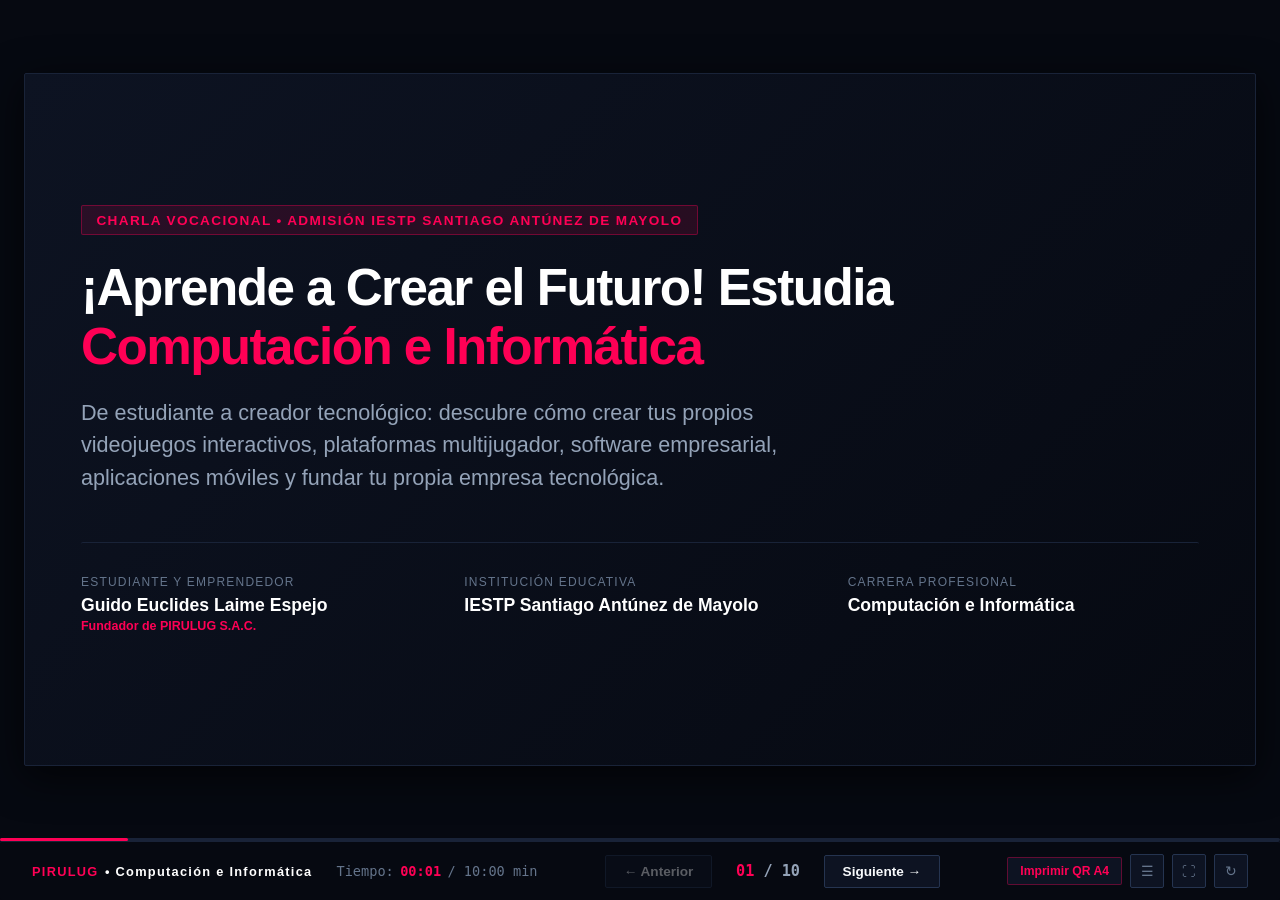
<file: .presentacion/index.html>
<!DOCTYPE html>
<html lang="es">
<head>
    <meta charset="UTF-8">
    <meta name="viewport" content="width=device-width, initial-scale=1.0">
    <title>Presentación Profesional - Computación e Informática | PIRULUG</title>
    <style>
        :root {
            --primary: #ff0055;
            --primary-hover: #e0004c;
            --primary-subtle: rgba(255, 0, 85, 0.12);
            --primary-border: rgba(255, 0, 85, 0.35);

            --bg-deep: #060911;
            --bg-card: #0d1322;
            --bg-card-hover: #131c30;
            --bg-elevated: #162035;

            --border-subtle: #192338;
            --border-strong: #253450;

            --text-main: #f8fafc;
            --text-secondary: #94a3b8;
            --text-muted: #64748b;

            --accent-cyan: #00e5ff;
            --accent-cyan-subtle: rgba(0, 229, 255, 0.12);
            --accent-cyan-border: rgba(0, 229, 255, 0.3);

            --accent-green: #10b981;
            --accent-green-subtle: rgba(16, 185, 129, 0.12);
            --accent-green-border: rgba(16, 185, 129, 0.3);
        }

        /* Regla estricta: border-radius maximo 2px */
        *, *::before, *::after {
            box-sizing: border-box;
            border-radius: 2px !important;
            margin: 0;
            padding: 0;
        }

        body {
            background-color: var(--bg-deep);
            color: var(--text-main);
            font-family: -apple-system, BlinkMacSystemFont, "Segoe UI", Roboto, "Helvetica Neue", Arial, sans-serif;
            overflow: hidden;
            width: 100vw;
            height: 100vh;
            display: flex;
            flex-direction: column;
            user-select: none;
        }

        /* Contenedor Widescreen 16:9 de Presentacion */
        .presentation-wrapper {
            flex: 1;
            display: flex;
            align-items: center;
            justify-content: center;
            padding: 1.5rem;
            position: relative;
        }

        .slide-deck {
            width: 100%;
            max-width: 1380px;
            aspect-ratio: 16 / 9;
            background-color: var(--bg-card);
            border: 1px solid var(--border-subtle);
            box-shadow: 0 10px 40px rgba(0, 0, 0, 0.7);
            position: relative;
            overflow: hidden;
            display: flex;
            flex-direction: column;
        }

        /* Diapositivas individuales */
        .slide {
            position: absolute;
            inset: 0;
            padding: 2.25rem 3.5rem;
            display: flex;
            flex-direction: column;
            opacity: 0;
            pointer-events: none;
            transform: translateX(30px);
            transition: opacity 0.35s ease, transform 0.35s ease;
            background: linear-gradient(135deg, rgba(13, 19, 34, 0.98) 0%, rgba(6, 9, 17, 0.99) 100%);
        }

        .slide.active {
            opacity: 1;
            pointer-events: auto;
            transform: translateX(0);
        }

        /* Encabezado estandar de Diapositiva */
        .slide-header {
            display: flex;
            align-items: flex-start;
            justify-content: space-between;
            margin-bottom: 1.25rem;
            padding-bottom: 0.75rem;
            border-bottom: 1px solid var(--border-subtle);
            position: relative;
        }

        .slide-header::after {
            content: "";
            position: absolute;
            bottom: -1px;
            left: 0;
            width: 80px;
            height: 2px;
            background-color: var(--primary);
        }

        .slide-tag {
            font-size: 0.75rem;
            font-weight: 700;
            letter-spacing: 0.15em;
            text-transform: uppercase;
            color: var(--primary);
            margin-bottom: 0.35rem;
            display: flex;
            align-items: center;
            gap: 0.5rem;
        }

        .slide-tag::before {
            content: "";
            display: inline-block;
            width: 6px;
            height: 6px;
            background-color: var(--primary);
        }

        .slide-title {
            font-size: 2rem;
            font-weight: 800;
            color: #ffffff;
            letter-spacing: -0.02em;
        }

        .slide-num {
            font-family: monospace;
            font-size: 1.5rem;
            font-weight: 800;
            color: var(--border-strong);
        }

        /* Contenido de Diapositiva */
        .slide-body {
            flex: 1;
            display: flex;
            flex-direction: column;
            justify-content: center;
        }

        /* Componentes de Grilla */
        .grid-2 {
            display: grid;
            grid-template-columns: 1fr 1fr;
            gap: 2rem;
            align-items: center;
        }

        .grid-3 {
            display: grid;
            grid-template-columns: repeat(3, 1fr);
            gap: 1.5rem;
        }

        .grid-4 {
            display: grid;
            grid-template-columns: repeat(4, 1fr);
            gap: 1.25rem;
        }

        /* Tarjetas de Contenido */
        .card-tech {
            background-color: var(--bg-deep);
            border: 1px solid var(--border-subtle);
            padding: 1.5rem;
            transition: border-color 0.2s ease, background-color 0.2s ease;
            position: relative;
        }

        .card-tech:hover {
            border-color: var(--border-strong);
            background-color: var(--bg-card-hover);
        }

        .card-tech.highlight {
            border-color: var(--primary-border);
            background: linear-gradient(180deg, var(--primary-subtle) 0%, var(--bg-deep) 100%);
        }

        .card-icon {
            width: 40px;
            height: 40px;
            display: flex;
            align-items: center;
            justify-content: center;
            background-color: var(--bg-elevated);
            border: 1px solid var(--border-strong);
            color: var(--primary);
            margin-bottom: 1rem;
            font-size: 1.2rem;
        }

        .card-title {
            font-size: 1.1rem;
            font-weight: 700;
            color: #ffffff;
            margin-bottom: 0.5rem;
        }

        .card-text {
            font-size: 0.9rem;
            color: var(--text-secondary);
            line-height: 1.5;
        }

        /* Etiquetas de tecnologias (Badges) */
        .tech-pill-group {
            display: flex;
            flex-wrap: wrap;
            gap: 0.5rem;
            margin-top: 1rem;
        }

        .tech-pill {
            font-size: 0.75rem;
            font-weight: 600;
            padding: 0.35rem 0.65rem;
            background-color: var(--bg-elevated);
            border: 1px solid var(--border-strong);
            color: var(--text-secondary);
            text-transform: uppercase;
            letter-spacing: 0.05em;
        }

        .tech-pill.primary {
            background-color: var(--primary-subtle);
            border-color: var(--primary-border);
            color: var(--primary);
        }

        .tech-pill.cyan {
            background-color: var(--accent-cyan-subtle);
            border-color: var(--accent-cyan-border);
            color: var(--accent-cyan);
        }

        .tech-pill.green {
            background-color: var(--accent-green-subtle);
            border-color: var(--accent-green-border);
            color: var(--accent-green);
        }

        /* Listas de caracteristicas tecnicas */
        .tech-list {
            list-style: none;
            display: flex;
            flex-direction: column;
            gap: 0.85rem;
        }

        .tech-list-item {
            display: flex;
            align-items: flex-start;
            gap: 0.75rem;
            font-size: 0.95rem;
            color: var(--text-secondary);
            line-height: 1.4;
        }

        .tech-list-item strong {
            color: #ffffff;
        }

        .tech-dot {
            width: 6px;
            height: 6px;
            background-color: var(--primary);
            margin-top: 0.5rem;
            flex-shrink: 0;
        }

        /* Estilos especificos para Diapositiva 1: Portada */
        .hero-portada {
            display: flex;
            flex-direction: column;
            justify-content: center;
            height: 100%;
            position: relative;
        }

        .hero-badge {
            align-self: flex-start;
            font-size: 0.85rem;
            font-weight: 700;
            letter-spacing: 0.1em;
            text-transform: uppercase;
            color: var(--primary);
            background-color: var(--primary-subtle);
            border: 1px solid var(--primary-border);
            padding: 0.4rem 0.9rem;
            margin-bottom: 1.5rem;
        }

        .hero-title {
            font-size: 3.2rem;
            font-weight: 900;
            line-height: 1.15;
            letter-spacing: -0.03em;
            color: #ffffff;
            margin-bottom: 1.25rem;
        }

        .hero-title span {
            color: var(--primary);
        }

        .hero-subtitle {
            font-size: 1.35rem;
            color: var(--text-secondary);
            max-width: 750px;
            line-height: 1.5;
            margin-bottom: 3rem;
        }

        .hero-meta-bar {
            display: grid;
            grid-template-columns: repeat(3, 1fr);
            gap: 2rem;
            border-top: 1px solid var(--border-subtle);
            padding-top: 2rem;
        }

        .hero-meta-item .meta-label {
            font-size: 0.75rem;
            text-transform: uppercase;
            letter-spacing: 0.1em;
            color: var(--text-muted);
            margin-bottom: 0.35rem;
        }

        .hero-meta-item .meta-value {
            font-size: 1.1rem;
            font-weight: 700;
            color: #ffffff;
        }

        /* Estilo Mockup de Navegador o Pantalla */
        .window-mockup {
            background-color: var(--bg-deep);
            border: 1px solid var(--border-strong);
            display: flex;
            flex-direction: column;
            overflow: hidden;
            height: 100%;
        }

        .window-header {
            background-color: #0b0f1a;
            border-bottom: 1px solid var(--border-subtle);
            padding: 0.65rem 1rem;
            display: flex;
            align-items: center;
            gap: 0.5rem;
        }

        .window-dot {
            width: 8px;
            height: 8px;
            background-color: var(--border-strong);
        }

        .window-dot.red { background-color: var(--primary); }
        .window-dot.cyan { background-color: var(--accent-cyan); }
        .window-dot.green { background-color: var(--accent-green); }

        .window-address {
            flex: 1;
            background-color: var(--bg-card);
            border: 1px solid var(--border-subtle);
            font-family: monospace;
            font-size: 0.75rem;
            color: var(--text-muted);
            padding: 0.25rem 0.75rem;
            margin-left: 0.5rem;
        }

        .window-body {
            padding: 1.5rem;
            flex: 1;
            display: flex;
            flex-direction: column;
            justify-content: center;
        }

        /* Componente QR Code interactivo y destacado */
        .qr-card {
            display: flex;
            align-items: center;
            gap: 1.25rem;
            background-color: var(--bg-deep);
            border: 1px solid var(--border-strong);
            padding: 0.85rem 1.15rem;
            position: relative;
        }

        .qr-card.highlight {
            border-color: var(--primary-border);
            background: linear-gradient(135deg, rgba(255, 0, 85, 0.1) 0%, rgba(6, 9, 17, 0.98) 100%);
        }

        .qr-frame {
            background-color: #ffffff;
            padding: 7px;
            display: inline-flex;
            align-items: center;
            justify-content: center;
            border: 1px solid rgba(255, 255, 255, 0.35);
            box-shadow: 0 4px 16px rgba(0, 0, 0, 0.6);
            flex-shrink: 0;
        }

        /* Codigo QR notablemente mas grande para facilitar el escaneo en pantalla */
        .qr-frame img {
            display: block;
            width: 135px;
            height: 135px;
            image-rendering: pixelated;
        }

        .qr-content {
            flex: 1;
            min-width: 0;
        }

        .qr-badge {
            display: inline-block;
            font-size: 0.68rem;
            font-weight: 800;
            text-transform: uppercase;
            letter-spacing: 0.12em;
            color: var(--primary);
            background-color: var(--primary-subtle);
            border: 1px solid var(--primary-border);
            padding: 0.2rem 0.55rem;
            margin-bottom: 0.35rem;
        }

        .qr-title {
            font-size: 1rem;
            font-weight: 800;
            color: #ffffff;
            margin-bottom: 0.2rem;
        }

        .qr-url {
            font-family: monospace;
            font-size: 0.82rem;
            font-weight: 700;
            color: var(--accent-cyan);
            word-break: break-all;
            display: block;
            margin-bottom: 0.25rem;
            text-decoration: none;
        }

        .qr-url:hover {
            text-decoration: underline;
        }

        .qr-desc {
            font-size: 0.76rem;
            color: var(--text-secondary);
            line-height: 1.35;
        }

        /* Fila de QR para cierre en Diapositiva 10 */
        .qr-ecosystem-grid {
            display: grid;
            grid-template-columns: repeat(3, 1fr);
            gap: 1.15rem;
            margin-top: 1.15rem;
        }

        .qr-ecosystem-item {
            background-color: var(--bg-deep);
            border: 1px solid var(--border-subtle);
            padding: 0.85rem 1rem;
            display: flex;
            align-items: center;
            gap: 1rem;
            transition: all 0.2s ease;
        }

        .qr-ecosystem-item:hover {
            border-color: var(--primary);
            transform: translateY(-2px);
        }

        .qr-ecosystem-item .qr-frame img {
            width: 95px;
            height: 95px;
        }

        .qr-ecosystem-info {
            flex: 1;
            min-width: 0;
        }

        .qr-ecosystem-tag {
            font-size: 0.65rem;
            font-weight: 800;
            color: var(--primary);
            text-transform: uppercase;
            letter-spacing: 0.08em;
            margin-bottom: 0.2rem;
        }

        .qr-ecosystem-title {
            font-size: 0.88rem;
            font-weight: 700;
            color: #ffffff;
            margin-bottom: 0.2rem;
            white-space: nowrap;
            overflow: hidden;
            text-overflow: ellipsis;
        }

        .qr-ecosystem-url {
            font-family: monospace;
            font-size: 0.76rem;
            color: var(--accent-cyan);
            display: block;
            white-space: nowrap;
            overflow: hidden;
            text-overflow: ellipsis;
        }

        /* Barra de navegacion inferior */
        .controls-bar {
            background-color: var(--bg-deep);
            border-top: 1px solid var(--border-subtle);
            padding: 0.75rem 2rem;
            display: flex;
            align-items: center;
            justify-content: space-between;
            z-index: 10;
        }

        .ctrl-left {
            display: flex;
            align-items: center;
            gap: 1.5rem;
        }

        .brand-badge {
            font-size: 0.8rem;
            font-weight: 800;
            letter-spacing: 0.1em;
            color: #ffffff;
            display: flex;
            align-items: center;
            gap: 0.4rem;
        }

        .brand-badge span {
            color: var(--primary);
        }

        .timer-display {
            font-family: monospace;
            font-size: 0.85rem;
            color: var(--text-muted);
            display: flex;
            align-items: center;
            gap: 0.4rem;
        }

        .timer-display strong {
            color: var(--primary);
        }

        .ctrl-center {
            display: flex;
            align-items: center;
            gap: 1rem;
        }

        .btn-nav {
            background-color: var(--bg-card);
            border: 1px solid var(--border-strong);
            color: var(--text-main);
            padding: 0.5rem 1.1rem;
            font-size: 0.85rem;
            font-weight: 600;
            cursor: pointer;
            display: inline-flex;
            align-items: center;
            gap: 0.4rem;
            transition: all 0.15s ease;
        }

        .btn-nav:hover:not(:disabled) {
            background-color: var(--primary);
            border-color: var(--primary);
            color: #ffffff;
        }

        .btn-nav:disabled {
            opacity: 0.35;
            cursor: not-allowed;
        }

        .slide-counter {
            font-family: monospace;
            font-size: 0.95rem;
            font-weight: 700;
            color: var(--text-secondary);
            padding: 0 0.5rem;
        }

        .slide-counter span {
            color: var(--primary);
        }

        .ctrl-right {
            display: flex;
            align-items: center;
            gap: 0.5rem;
        }

        .btn-icon {
            background-color: var(--bg-card);
            border: 1px solid var(--border-strong);
            color: var(--text-muted);
            width: 34px;
            height: 34px;
            display: flex;
            align-items: center;
            justify-content: center;
            cursor: pointer;
            font-size: 0.85rem;
            transition: all 0.15s ease;
        }

        .btn-icon:hover {
            color: #ffffff;
            border-color: var(--text-muted);
        }

        /* Barra de progreso de la presentacion */
        .progress-bar-container {
            width: 100%;
            height: 3px;
            background-color: var(--border-subtle);
        }

        .progress-bar-fill {
            height: 100%;
            background-color: var(--primary);
            width: 10%;
            transition: width 0.3s ease;
        }

        /* Modal de Vision General / Indice */
        .drawer-overlay {
            position: fixed;
            inset: 0;
            background-color: rgba(6, 9, 17, 0.85);
            backdrop-filter: blur(4px);
            z-index: 99;
            display: none;
            align-items: center;
            justify-content: center;
            padding: 2rem;
        }

        .drawer-overlay.active {
            display: flex;
        }

        .drawer-modal {
            background-color: var(--bg-card);
            border: 1px solid var(--border-strong);
            width: 100%;
            max-width: 900px;
            max-height: 80vh;
            overflow-y: auto;
            padding: 2rem;
        }

        .drawer-header {
            display: flex;
            justify-content: space-between;
            align-items: center;
            margin-bottom: 1.5rem;
            border-bottom: 1px solid var(--border-subtle);
            padding-bottom: 1rem;
        }

        .drawer-grid {
            display: grid;
            grid-template-columns: repeat(2, 1fr);
            gap: 1rem;
        }

        .drawer-item {
            background-color: var(--bg-deep);
            border: 1px solid var(--border-subtle);
            padding: 1rem;
            cursor: pointer;
            transition: all 0.15s ease;
            display: flex;
            align-items: center;
            gap: 1rem;
        }

        .drawer-item:hover, .drawer-item.active {
            border-color: var(--primary);
            background-color: var(--primary-subtle);
        }

        .drawer-item-num {
            font-family: monospace;
            font-weight: 800;
            color: var(--primary);
            font-size: 1.1rem;
        }

        .drawer-item-title {
            font-size: 0.95rem;
            font-weight: 600;
            color: #ffffff;
        }
    </style>
</head>
<body>

    <!-- Contenedor Principal de Diapositivas -->
    <main class="presentation-wrapper">
        <div class="slide-deck" id="slideDeck">

            <!-- DIAPOSITIVA 1: PORTADA -->
            <section class="slide active" data-index="1">
                <div class="hero-portada">
                    <div class="hero-badge">Charla Vocacional &bull; Admisión IESTP Santiago Antúnez de Mayolo</div>
                    <h1 class="hero-title">
                        ¡Aprende a Crear el Futuro! Estudia <span>Computación e Informática</span>
                    </h1>
                    <p class="hero-subtitle">
                        De estudiante a creador tecnológico: descubre cómo crear tus propios videojuegos interactivos, plataformas multijugador, software empresarial, aplicaciones móviles y fundar tu propia empresa tecnológica.
                    </p>
                    <div class="hero-meta-bar">
                        <div class="hero-meta-item">
                            <div class="meta-label">Estudiante y Emprendedor</div>
                            <div class="meta-value">Guido Euclides Laime Espejo</div>
                            <div style="font-size: 0.78rem; color: var(--primary); font-weight: 700; margin-top: 0.2rem;">Fundador de PIRULUG S.A.C.</div>
                        </div>
                        <div class="hero-meta-item">
                            <div class="meta-label">Institución Educativa</div>
                            <div class="meta-value">IESTP Santiago Antúnez de Mayolo</div>
                        </div>
                        <div class="hero-meta-item">
                            <div class="meta-label">Carrera Profesional</div>
                            <div class="meta-value">Computación e Informática</div>
                        </div>
                    </div>
                </div>
            </section>

            <!-- DIAPOSITIVA 2: INTRODUCCIÓN -->
            <section class="slide" data-index="2">
                <div class="slide-header">
                    <div>
                        <div class="slide-tag">Oportunidad y Futuro &bull; ¿Por qué Computación e Informática?</div>
                        <h2 class="slide-title">El Poder de Pasar de Consumidor a Creador de Tecnología</h2>
                    </div>
                    <div class="slide-num">02</div>
                </div>
                <div class="slide-body">
                    <div class="grid-3">
                        <div class="card-tech">
                            <div class="card-icon">01</div>
                            <h3 class="card-title">Videojuegos y Creatividad</h3>
                            <p class="card-text">No te limites a jugar; aprende a programar mecánicas interactivas, interfaces visuales y lógica algorítmica desde cero.</p>
                            <div class="tech-pill-group">
                                <span class="tech-pill primary">Videojuegos</span>
                                <span class="tech-pill">Creatividad</span>
                                <span class="tech-pill">Diversión</span>
                            </div>
                        </div>
                        <div class="card-tech">
                            <div class="card-icon">02</div>
                            <h3 class="card-title">Desarrollo Web y Apps</h3>
                            <p class="card-text">Construye plataformas modernas y aplicaciones dinámicas que miles de usuarios disfrutan en computadoras y smartphones.</p>
                            <div class="tech-pill-group">
                                <span class="tech-pill cyan">Full-Stack</span>
                                <span class="tech-pill">Nube</span>
                                <span class="tech-pill">APIs REST</span>
                            </div>
                        </div>
                        <div class="card-tech">
                            <div class="card-icon">03</div>
                            <h3 class="card-title">Alta Demanda y Buenos Ingresos</h3>
                            <p class="card-text">Toda empresa, tienda y entidad en el Perú y el mundo necesita desarrolladores. Es una de las carreras con mayor proyección salarial.</p>
                            <div class="tech-pill-group">
                                <span class="tech-pill green">Empleabilidad</span>
                                <span class="tech-pill">Demanda</span>
                                <span class="tech-pill">Futuro</span>
                            </div>
                        </div>
                        <div class="card-tech">
                            <div class="card-icon">04</div>
                            <h3 class="card-title">Bases de Datos y Soluciones Reales</h3>
                            <p class="card-text">Aprende a diseñar, almacenar y gestionar información masiva con MySQL, aplicando seguridad, consistencia y velocidad.</p>
                            <div class="tech-pill-group">
                                <span class="tech-pill">MySQL 8</span>
                                <span class="tech-pill">Seguridad</span>
                                <span class="tech-pill">Servidores</span>
                            </div>
                        </div>
                        <div class="card-tech">
                            <div class="card-icon">05</div>
                            <h3 class="card-title">Software Empresarial SUNAT</h3>
                            <p class="card-text">Desarrolla sistemas tributarios y puntos de venta obligatorios que resuelven problemas críticos y generan altos honorarios.</p>
                            <div class="tech-pill-group">
                                <span class="tech-pill primary">Facturación</span>
                                <span class="tech-pill">SUNAT</span>
                                <span class="tech-pill">Negocios</span>
                            </div>
                        </div>
                        <div class="card-tech highlight">
                            <div class="card-icon">06</div>
                            <h3 class="card-title">Emprende tu Propia Empresa</h3>
                            <p class="card-text">La tecnología te da el poder de no depender de buscar empleo: ¡puedes fundar tu propia compañía de software, como PIRULUG S.A.C.!</p>
                            <div class="tech-pill-group">
                                <span class="tech-pill primary">PIRULUG S.A.C.</span>
                                <span class="tech-pill">Liderazgo</span>
                                <span class="tech-pill">Startups</span>
                            </div>
                        </div>
                    </div>
                </div>
            </section>

            <!-- DIAPOSITIVA 3: COOKIE CLICKER -->
            <section class="slide" data-index="3">
                <div class="slide-header">
                    <div>
                        <div class="slide-tag">Ejemplo Real 01 &bull; Desarrollo de Videojuegos Web</div>
                        <h2 class="slide-title">De Jugador a Programador de Videojuegos: Cookie Clicker</h2>
                    </div>
                    <div class="slide-num">03</div>
                </div>
                <div class="slide-body">
                    <div class="grid-2">
                        <div>
                            <div class="card-tech mb-3">
                                <h3 class="card-title">¿Te gustan los videojuegos? ¡Aprende a crearlos tú mismo!</h3>
                                <p class="card-text">En la carrera de Computación e Informática no solo juegas: ¡aprendes la lógica y arquitectura para darles vida! Desarrollé este juego web incremental con arquitectura limpia y alto rendimiento.</p>
                                <div class="tech-pill-group">
                                    <span class="tech-pill primary">PHP Backend</span>
                                    <span class="tech-pill green">MySQL</span>
                                    <span class="tech-pill cyan">JavaScript Vanilla</span>
                                    <span class="tech-pill">HTML5 / CSS3</span>
                                </div>
                            </div>
                            <ul class="tech-list mt-3">
                                <li class="tech-list-item">
                                    <span class="tech-dot"></span>
                                    <div><strong>Lógica y Algoritmos:</strong> Programación matemática de producción pasiva por segundo y multiplicadores de progreso.</div>
                                </li>
                                <li class="tech-list-item">
                                    <span class="tech-dot"></span>
                                    <div><strong>Persistencia en Base de Datos:</strong> Guardado en tiempo real en MySQL para que los jugadores nunca pierdan sus logros.</div>
                                </li>
                                <li class="tech-list-item">
                                    <span class="tech-dot"></span>
                                    <div><strong>Satisfacción Creativa:</strong> La emoción inigualable de ver a tus compañeros jugar un proyecto programado por ti.</div>
                                </li>
                            </ul>
                        </div>
                        <div class="window-mockup">
                            <div class="window-header">
                                <div class="window-dot red"></div>
                                <div class="window-dot cyan"></div>
                                <div class="window-dot green"></div>
                                <div class="window-address">https://cookie.pirulug.com</div>
                            </div>
                            <div class="window-body">
                                <div style="display: flex; flex-direction: column; gap: 0.85rem;">
                                    <div style="display: flex; gap: 0.75rem; align-items: stretch;">
                                        <div style="flex: 1; text-align: center; padding: 0.75rem 0.5rem; border: 1px dashed var(--primary); background-color: var(--primary-subtle); display: flex; flex-direction: column; justify-content: center;">
                                            <div style="font-size: 1.75rem; font-weight: 900; color: #ffffff; letter-spacing: -0.02em;">1,450,820</div>
                                            <div style="font-size: 0.7rem; color: var(--primary); font-weight: 800; text-transform: uppercase;">Galletas Producidas</div>
                                        </div>
                                        <div style="flex: 1; display: flex; flex-direction: column; gap: 0.4rem;">
                                            <div class="card-tech" style="padding: 0.5rem 0.75rem;">
                                                <div style="font-size: 0.65rem; color: var(--text-muted); text-transform: uppercase;">Producción Pasiva</div>
                                                <div style="font-weight: 800; color: #ffffff; font-size: 0.88rem;">+250 /segundo</div>
                                            </div>
                                            <div class="card-tech" style="padding: 0.5rem 0.75rem;">
                                                <div style="font-size: 0.65rem; color: var(--text-muted); text-transform: uppercase;">Multiplicador</div>
                                                <div style="font-weight: 800; color: var(--accent-cyan); font-size: 0.88rem;">Nivel 14 (x3.5)</div>
                                            </div>
                                        </div>
                                    </div>
                                    <div class="qr-card highlight">
                                        <div class="qr-frame">
                                            <img src="qr-cookie.pirulug.com.png" alt="QR Cookie Clicker Demo">
                                        </div>
                                        <div class="qr-content">
                                            <span class="qr-badge">¡Pruébalo en Vivo Ahora!</span>
                                            <div class="qr-title">Juega Cookie Clicker</div>
                                            <a href="https://cookie.pirulug.com/" target="_blank" class="qr-url">https://cookie.pirulug.com</a>
                                            <div class="qr-desc">Escanea el código QR con tu celular y juega en el navegador. ¡Esto es lo que tú también aprenderás a programar en la carrera!</div>
                                        </div>
                                    </div>
                                </div>
                            </div>
                        </div>
                    </div>
                </div>
            </section>

            <!-- DIAPOSITIVA 4: VS CULTURA GENERAL -->
            <section class="slide" data-index="4">
                <div class="slide-header">
                    <div>
                        <div class="slide-tag">Ejemplo Real 02 &bull; Sistemas Web en Tiempo Real</div>
                        <h2 class="slide-title">Conecta Usuarios en Tiempo Real: VS Cultura General</h2>
                    </div>
                    <div class="slide-num">04</div>
                </div>
                <div class="slide-body">
                    <div class="grid-2">
                        <div>
                            <div class="card-tech mb-3">
                                <h3 class="card-title">Crea Plataformas Competitivas y Sociales</h3>
                                <p class="card-text">¿Te imaginas crear un sistema donde compitan personas de todo el Perú? Desarrollé este juego multijugador con duelos 1 vs 1, equipos 2 vs 2 y salas privadas de preguntas sobre cultura peruana.</p>
                                <div class="tech-pill-group">
                                    <span class="tech-pill primary">PHP 8.5 Nativo (MVC)</span>
                                    <span class="tech-pill green">MySQL 8 Normalizado</span>
                                    <span class="tech-pill cyan">Fetch API & Polling</span>
                                    <span class="tech-pill">Sistema ELO</span>
                                </div>
                            </div>
                            <ul class="tech-list mt-3">
                                <li class="tech-list-item">
                                    <span class="tech-dot"></span>
                                    <div><strong>Duelo 1 vs 1 y Equipos 2 vs 2:</strong> Emparejamiento por nivel con marcador en vivo y sincronización inmediata.</div>
                                </li>
                                <li class="tech-list-item">
                                    <span class="tech-dot"></span>
                                    <div><strong>18 Categorías del Perú:</strong> Historia, geografía, gastronomía y danzas tradicionales aplicadas a la educación.</div>
                                </li>
                                <li class="tech-list-item">
                                    <span class="tech-dot"></span>
                                    <div><strong>Autoridad en Servidor:</strong> Validación estricta anti-trampas, temporizadores precisos y cálculo de ranking ELO.</div>
                                </li>
                            </ul>
                        </div>
                        <div class="window-mockup">
                            <div class="window-header">
                                <div class="window-dot red"></div>
                                <div class="window-dot cyan"></div>
                                <div class="window-dot green"></div>
                                <div class="window-address">https://cultura.pirulug.com</div>
                            </div>
                            <div class="window-body">
                                <div style="display: flex; justify-content: space-between; align-items: center; margin-bottom: 0.55rem; border-bottom: 1px solid var(--border-subtle); padding-bottom: 0.35rem;">
                                    <span class="tech-pill primary">Ronda 4 de 10 &bull; Historia</span>
                                    <span style="font-family: monospace; font-size: 1.1rem; font-weight: 800; color: var(--primary);">00:08s</span>
                                </div>
                                <div style="font-size: 0.88rem; font-weight: 700; color: #ffffff; margin-bottom: 0.55rem; line-height: 1.3;">
                                    ¿En qué batalla se selló la independencia del Perú y América del Sur en 1824?
                                </div>
                                <div style="display: flex; flex-direction: column; gap: 0.3rem; margin-bottom: 0.75rem;">
                                    <div class="card-tech" style="padding: 0.4rem 0.8rem; border-color: var(--accent-green); color: var(--accent-green); font-weight: 700; font-size: 0.8rem;">A. Batalla de Ayacucho (Correcta)</div>
                                    <div class="card-tech" style="padding: 0.4rem 0.8rem; font-size: 0.8rem;">B. Batalla de Junín</div>
                                </div>
                                <div class="qr-card highlight">
                                    <div class="qr-frame">
                                        <img src="qr-cultura.pirulug.com.png" alt="QR VS Cultura General">
                                    </div>
                                    <div class="qr-content">
                                        <span class="qr-badge">¡Únete a la Partida en Vivo!</span>
                                        <div class="qr-title">Compite en VS Cultura General</div>
                                        <a href="https://cultura.pirulug.com/" target="_blank" class="qr-url">https://cultura.pirulug.com</a>
                                        <div class="qr-desc">Escanea el código QR con tu celular e ingresa a la arena multijugador para poner a prueba tus conocimientos en directo.</div>
                                    </div>
                                </div>
                            </div>
                        </div>
                    </div>
                </div>
            </section>

            <!-- DIAPOSITIVA 5: FACTURADOR ELECTRÓNICO SUNAT -->
            <section class="slide" data-index="5">
                <div class="slide-header">
                    <div>
                        <div class="slide-tag">Ejemplo Real 03 &bull; Empleabilidad y Alta Demanda</div>
                        <h2 class="slide-title">Crea Soluciones que las Empresas Pagan: Facturador SUNAT</h2>
                    </div>
                    <div class="slide-num">05</div>
                </div>
                <div class="slide-body">
                    <div class="grid-2">
                        <div>
                            <div class="card-tech mb-3">
                                <h3 class="card-title">Software Empresarial: Ingresos Seguros y Trabajo Inmediato</h3>
                                <p class="card-text">En el Perú, toda empresa está obligada a emitir comprobantes electrónicos. Al estudiar Computación e Informática aprendes a construir sistemas profesionales con Laravel y PHP que resuelven esta necesidad crítica.</p>
                                <div class="tech-pill-group">
                                    <span class="tech-pill primary">Laravel Framework</span>
                                    <span class="tech-pill green">MySQL / MariaDB</span>
                                    <span class="tech-pill cyan">Web Services SOAP/REST</span>
                                    <span class="tech-pill">XML UBL 2.1</span>
                                </div>
                            </div>
                            <ul class="tech-list mt-3">
                                <li class="tech-list-item">
                                    <span class="tech-dot"></span>
                                    <div><strong>Demanda Asegurada:</strong> Negocios, restaurantes y ferreterías pagan por sistemas que automaticen sus ventas.</div>
                                </li>
                                <li class="tech-list-item">
                                    <span class="tech-dot"></span>
                                    <div><strong>Firma Digital y XML:</strong> Generación automatizada de comprobantes válidos ante la SUNAT con constancia de recepción (CDR).</div>
                                </li>
                                <li class="tech-list-item">
                                    <span class="tech-dot"></span>
                                    <div><strong>Control de Negocio Total:</strong> Facturas, boletas, notas de crédito, inventarios y reportes contables en segundos.</div>
                                </li>
                            </ul>
                        </div>
                        <div class="window-mockup">
                            <div class="window-header">
                                <div class="window-dot red"></div>
                                <div class="window-dot cyan"></div>
                                <div class="window-dot green"></div>
                                <div class="window-address">https://pirulug.com/facturador &bull; emision electronica</div>
                            </div>
                            <div class="window-body">
                                <div class="card-tech mb-2" style="padding: 0.75rem;">
                                    <div style="display: flex; justify-content: space-between; align-items: center;">
                                        <div>
                                            <div style="font-weight: 700; color: #ffffff;">FACTURA ELECTRÓNICA F001-000428</div>
                                            <div style="font-size: 0.75rem; color: var(--text-muted);">Cliente: INVERSIONES NORTE S.A.C. (RUC 20601234567)</div>
                                        </div>
                                        <span class="tech-pill green">ACEPTADO SUNAT</span>
                                    </div>
                                </div>
                                <div class="card-tech mb-2" style="padding: 0.75rem;">
                                    <div style="display: flex; justify-content: space-between; align-items: center;">
                                        <div>
                                            <div style="font-weight: 700; color: #ffffff;">BOLETA ELECTRÓNICA B001-001290</div>
                                            <div style="font-size: 0.75rem; color: var(--text-muted);">Cliente: Consumidor Final (DNI 45892134)</div>
                                        </div>
                                        <span class="tech-pill green">ACEPTADO SUNAT</span>
                                    </div>
                                </div>
                                <div style="display: flex; gap: 0.5rem; margin-top: 0.5rem;">
                                    <span class="tech-pill">Generar XML</span>
                                    <span class="tech-pill">Descargar PDF A4/Ticket</span>
                                    <span class="tech-pill primary">Consultar CDR</span>
                                </div>
                            </div>
                        </div>
                    </div>
                </div>
            </section>

            <!-- DIAPOSITIVA 6: APLICACIÓN MÓVIL ANDROID -->
            <section class="slide" data-index="6">
                <div class="slide-header">
                    <div>
                        <div class="slide-tag">Ejemplo Real 04 &bull; Movilidad y Smartphones</div>
                        <h2 class="slide-title">Lleva tus Ideas a los Celulares: App Móvil Android</h2>
                    </div>
                    <div class="slide-num">06</div>
                </div>
                <div class="slide-body">
                    <div class="grid-2">
                        <div>
                            <div class="card-tech mb-3">
                                <h3 class="card-title">¿Quieres crear tus propias aplicaciones para smartphones?</h3>
                                <p class="card-text">Hoy todo el mundo usa celulares. En la carrera de Computación e Informática dominarás Android Studio para programar apps nativas conectadas a internet y bases de datos en la nube.</p>
                                <div class="tech-pill-group">
                                    <span class="tech-pill primary">Android Studio</span>
                                    <span class="tech-pill green">SQLite Local</span>
                                    <span class="tech-pill cyan">API REST Sincronizada</span>
                                    <span class="tech-pill">Impresión Bluetooth</span>
                                </div>
                            </div>
                            <ul class="tech-list mt-3">
                                <li class="tech-list-item">
                                    <span class="tech-dot"></span>
                                    <div><strong>Punto de Venta en la Mano:</strong> Cobro, pedidos y ventas en ferias, restaurantes o tiendas desde cualquier smartphone.</div>
                                </li>
                                <li class="tech-list-item">
                                    <span class="tech-dot"></span>
                                    <div><strong>Sincronización en la Nube:</strong> Cada venta realizada en el celular se actualiza al instante en la base de datos central.</div>
                                </li>
                                <li class="tech-list-item">
                                    <span class="tech-dot"></span>
                                    <div><strong>Impresión Inalámbrica:</strong> Conexión Bluetooth directa para imprimir tickets y recibos en impresoras portátiles.</div>
                                </li>
                            </ul>
                        </div>
                        <div style="display: flex; justify-content: center;">
                            <div style="width: 280px; background-color: var(--bg-deep); border: 2px solid var(--border-strong); padding: 1rem; position: relative;">
                                <div style="width: 50px; height: 3px; background-color: var(--border-strong); margin: 0 auto 0.75rem auto;"></div>
                                <div style="font-size: 0.75rem; font-weight: 700; color: var(--primary); text-align: center; margin-bottom: 0.75rem;">PIRULUG POS MÓVIL</div>
                                <div class="card-tech mb-2" style="padding: 0.65rem;">
                                    <div style="font-size: 0.75rem; color: var(--text-muted);">Total Venta Actual</div>
                                    <div style="font-size: 1.4rem; font-weight: 900; color: #ffffff;">S/ 185.50</div>
                                </div>
                                <div style="font-size: 0.75rem; color: var(--text-secondary); margin-bottom: 0.5rem;">Ítems en carrito (3 productos)</div>
                                <div style="display: flex; flex-direction: column; gap: 0.35rem; margin-bottom: 1rem;">
                                    <div style="background-color: var(--bg-card); padding: 0.4rem; font-size: 0.75rem; display: flex; justify-content: space-between;">
                                        <span>Item 01</span> <strong>S/ 45.00</strong>
                                    </div>
                                    <div style="background-color: var(--bg-card); padding: 0.4rem; font-size: 0.75rem; display: flex; justify-content: space-between;">
                                        <span>Item 02</span> <strong>S/ 90.50</strong>
                                    </div>
                                    <div style="background-color: var(--bg-card); padding: 0.4rem; font-size: 0.75rem; display: flex; justify-content: space-between;">
                                        <span>Item 03</span> <strong>S/ 50.00</strong>
                                    </div>
                                </div>
                                <div style="background-color: var(--primary); color: #ffffff; text-align: center; font-size: 0.75rem; font-weight: 700; padding: 0.5rem;">EMITIR TICKET ELECTRÓNICO</div>
                            </div>
                        </div>
                    </div>
                </div>
            </section>

            <!-- DIAPOSITIVA 7: MI EMPRESA – PIRULUG S.A.C. -->
            <section class="slide" data-index="7">
                <div class="slide-header">
                    <div>
                        <div class="slide-tag">Ejemplo Real 05 &bull; De Estudiante a Fundar Empresa</div>
                        <h2 class="slide-title">No Busques Empleo: ¡Crea tu Propia Empresa con PIRULUG S.A.C.!</h2>
                    </div>
                    <div class="slide-num">07</div>
                </div>
                <div class="slide-body">
                    <div class="grid-2 mb-4">
                        <div>
                            <div style="font-size: 1.25rem; font-weight: 700; color: #ffffff; margin-bottom: 0.75rem;">
                                De las aulas del instituto a fundar una empresa formal de software
                            </div>
                            <p class="card-text mb-3">
                                La carrera de Computación e Informática te da el poder de no depender de conseguir un trabajo: ¡te permite ser el creador de tu propia compañía! Gracias a lo aprendido constituí <strong>PIRULUG S.A.C.</strong>, brindando soluciones informáticas a empresas del sector productivo.
                            </p>
                            <p class="card-text">
                                Cuando sabes programar y gestionar bases de datos, tus ideas se convierten en productos y servicios por los que clientes reales están dispuestos a pagar.
                            </p>
                        </div>
                        <div class="card-tech highlight">
                            <div style="display: flex; align-items: center; gap: 0.75rem; margin-bottom: 0.75rem;">
                                <div style="width: 12px; height: 12px; background-color: var(--primary);"></div>
                                <h3 class="card-title" style="margin-bottom: 0;">Inspiración para Futuros Estudiantes</h3>
                            </div>
                            <p class="card-text" style="font-size: 0.95rem; font-style: italic;">
                                "Aprender a programar es como tener un superpoder: todo lo que imaginas en tu mente lo puedes construir en tu computadora y convertirlo en un negocio real."
                            </p>
                        </div>
                    </div>
                    <div class="grid-4">
                        <div class="card-tech">
                            <div class="card-icon">&lt;/&gt;</div>
                            <h4 class="card-title" style="font-size: 0.95rem;">Desarrollo de Software</h4>
                            <p class="card-text" style="font-size: 0.8rem;">Sistemas de facturación, puntos de venta (POS) y plataformas en la nube a medida.</p>
                        </div>
                        <div class="card-tech">
                            <div class="card-icon">&#9670;</div>
                            <h4 class="card-title" style="font-size: 0.95rem;">Diseño y Desarrollo Web</h4>
                            <p class="card-text" style="font-size: 0.8rem;">Portales corporativos interactivos, videojuegos web y comercio electrónico.</p>
                        </div>
                        <div class="card-tech">
                            <div class="card-icon">&#9881;</div>
                            <h4 class="card-title" style="font-size: 0.95rem;">Integración Tecnológica</h4>
                            <p class="card-text" style="font-size: 0.8rem;">Facturación electrónica homologada SUNAT, pasarelas de pago y sincronización de datos.</p>
                        </div>
                        <div class="card-tech">
                            <div class="card-icon">&#9733;</div>
                            <h4 class="card-title" style="font-size: 0.95rem;">Liderazgo e Independencia</h4>
                            <p class="card-text" style="font-size: 0.8rem;">Libertad profesional para liderar tus proyectos, formar equipos y emprender con éxito.</p>
                        </div>
                    </div>
                </div>
            </section>

            <!-- DIAPOSITIVA 8: MI SITIO WEB – PIRULUG.COM -->
            <section class="slide" data-index="8">
                <div class="slide-header">
                    <div>
                        <div class="slide-tag">Ejemplo Real 06 &bull; Presencia Digital Global</div>
                        <h2 class="slide-title">Tu Ventana al Mundo: Sitio Web Oficial PIRULUG.COM</h2>
                    </div>
                    <div class="slide-num">08</div>
                </div>
                <div class="slide-body">
                    <div class="grid-2">
                        <div>
                            <div class="card-tech mb-3">
                                <h3 class="card-title">Construye tu Marca Profesional en Internet</h3>
                                <p class="card-text">Tener un sitio web propio es la clave para conectar con clientes, empresas e inversionistas. Diseñé pirulug.com para centralizar la oferta de servicios, portafolio de proyectos y canales oficiales de atención.</p>
                                <div class="tech-pill-group">
                                    <span class="tech-pill primary">https://pirulug.com</span>
                                    <span class="tech-pill green">SSL / HTTPS Activo</span>
                                    <span class="tech-pill">Hosting Corporativo</span>
                                </div>
                            </div>
                            <ul class="tech-list mt-3">
                                <li class="tech-list-item">
                                    <span class="tech-dot"></span>
                                    <div><strong>Presencia Verificable:</strong> Cualquier persona o cliente puede comprobar en segundos la solidez de nuestros desarrollos.</div>
                                </li>
                                <li class="tech-list-item">
                                    <span class="tech-dot"></span>
                                    <div><strong>Confianza y Prestigio:</strong> Una identidad digital profesional te posiciona como un referente tecnológico en tu región.</div>
                                </li>
                                <li class="tech-list-item">
                                    <span class="tech-dot"></span>
                                    <div><strong>Canal Activo 24/7:</strong> Recepción constante de consultas y solicitudes de cotizaciones de software desde cualquier lugar.</div>
                                </li>
                            </ul>
                        </div>
                        <div class="window-mockup">
                            <div class="window-header">
                                <div class="window-dot red"></div>
                                <div class="window-dot cyan"></div>
                                <div class="window-dot green"></div>
                                <div class="window-address">https://pirulug.com</div>
                            </div>
                            <div class="window-body" style="background: radial-gradient(circle at top right, rgba(255, 0, 85, 0.12) 0%, rgba(6, 9, 17, 0.95) 70%);">
                                <div style="display: flex; justify-content: space-between; align-items: center; border-bottom: 1px solid var(--border-subtle); padding-bottom: 0.5rem; margin-bottom: 0.85rem;">
                                    <div style="font-weight: 800; font-size: 1.05rem; color: #ffffff;">PIRULUG<span>.COM</span></div>
                                    <div style="display: flex; gap: 0.75rem; font-size: 0.72rem; color: var(--text-muted);">
                                        <span>Servicios</span>
                                        <span>Proyectos</span>
                                        <span>Nosotros</span>
                                        <span style="color: var(--primary); font-weight: 700;">Contacto</span>
                                    </div>
                                </div>
                                <div style="margin-bottom: 0.85rem; text-align: left;">
                                    <div style="font-size: 1.15rem; font-weight: 800; color: #ffffff; line-height: 1.25; margin-bottom: 0.35rem;">
                                        Soluciones Digitales que Impulsan tu Negocio
                                    </div>
                                    <p style="font-size: 0.78rem; color: var(--text-secondary); line-height: 1.4;">
                                        Desarrollo de software a medida, facturación electrónica homologada SUNAT y plataformas web con respaldo técnico integral.
                                    </p>
                                </div>
                                <div class="qr-card highlight">
                                    <div class="qr-frame">
                                        <img src="qr-pirulug.com.png" alt="QR Sitio Web PIRULUG.COM">
                                    </div>
                                    <div class="qr-content">
                                        <span class="qr-badge">¡Visita el Portal Oficial!</span>
                                        <div class="qr-title">Conoce PIRULUG.COM en tu Celular</div>
                                        <a href="https://pirulug.com/" target="_blank" class="qr-url">https://pirulug.com</a>
                                        <div class="qr-desc">Escanea el código QR con tu móvil para acceder a los servicios, portafolio empresarial y canales oficiales de PIRULUG.</div>
                                    </div>
                                </div>
                            </div>
                        </div>
                    </div>
                </div>
            </section>

            <!-- DIAPOSITIVA 9: COMPETENCIAS DESARROLLADAS -->
            <section class="slide" data-index="9">
                <div class="slide-header">
                    <div>
                        <div class="slide-tag">Tu Ruta de Éxito &bull; IESTP Santiago Antúnez de Mayolo</div>
                        <h2 class="slide-title">Todo lo que Aprenderás al Estudiar Computación e Informática</h2>
                    </div>
                    <div class="slide-num">09</div>
                </div>
                <div class="slide-body">
                    <div class="grid-3">
                        <div class="card-tech">
                            <div class="card-icon">01</div>
                            <h3 class="card-title">Programación Desde Cero</h3>
                            <p class="card-text">Aprenderás lógica algorítmica, estructuras de datos y buenas prácticas de código para construir cualquier tipo de software.</p>
                            <div style="font-size: 0.75rem; color: var(--text-muted); margin-top: 0.75rem;">Base de todo desarrollador exitoso</div>
                        </div>
                        <div class="card-tech">
                            <div class="card-icon">02</div>
                            <h3 class="card-title">Desarrollo Web Full-Stack</h3>
                            <p class="card-text">Creación de interfaces web atractivas con HTML5, CSS3, JavaScript y backends potentes con PHP y frameworks como Laravel.</p>
                            <div style="font-size: 0.75rem; color: var(--text-muted); margin-top: 0.75rem;">Plataformas globales y en la nube</div>
                        </div>
                        <div class="card-tech">
                            <div class="card-icon">03</div>
                            <h3 class="card-title">Creación de Videojuegos</h3>
                            <p class="card-text">Diseño de mecánicas dinámicas, físicas de juego, puntuaciones, sincronización multijugador y persistencia de partidas.</p>
                            <div style="font-size: 0.75rem; color: var(--text-muted); margin-top: 0.75rem;">Diviértete programando tus ideas</div>
                        </div>
                        <div class="card-tech">
                            <div class="card-icon">04</div>
                            <h3 class="card-title">Desarrollo Móvil Android</h3>
                            <p class="card-text">Construcción de aplicaciones nativas en Android Studio, consumo de APIs web y conexión con dispositivos portátiles vía Bluetooth.</p>
                            <div style="font-size: 0.75rem; color: var(--text-muted); margin-top: 0.75rem;">Lleva tus apps a millones de celulares</div>
                        </div>
                        <div class="card-tech">
                            <div class="card-icon">05</div>
                            <h3 class="card-title">Software para Empresas</h3>
                            <p class="card-text">Sistemas de facturación electrónica SUNAT, control de almacén, puntos de venta y bases de datos relacionales de alta demanda.</p>
                            <div style="font-size: 0.75rem; color: var(--text-muted); margin-top: 0.75rem;">Soluciones reales de alta remuneración</div>
                        </div>
                        <div class="card-tech highlight">
                            <div class="card-icon">06</div>
                            <h3 class="card-title">Emprendimiento Tecnológico</h3>
                            <p class="card-text">Habilidades para no depender de buscar empleo: ¡fundar tu propia empresa de software y liderar la innovación tecnológica!</p>
                            <div style="font-size: 0.75rem; color: var(--primary); margin-top: 0.75rem; font-weight: 700;">Ejemplo: Fundación de PIRULUG S.A.C.</div>
                        </div>
                    </div>
                </div>
            </section>

            <!-- DIAPOSITIVA 10: CONCLUSIÓN -->
            <section class="slide" data-index="10">
                <div class="slide-header">
                    <div>
                        <div class="slide-tag">¡Tu Momento es Ahora! &bull; Admisión Abierta</div>
                        <h2 class="slide-title">¡El Futuro Pertenece a Quienes lo Crean! Inscríbete Hoy</h2>
                    </div>
                    <div class="slide-num">10</div>
                </div>
                <div class="slide-body">
                    <div class="grid-2" style="margin-bottom: 0.75rem;">
                        <div class="card-tech" style="padding: 0.85rem 1.15rem;">
                            <h3 class="card-title" style="font-size: 0.95rem; margin-bottom: 0.3rem;">Una Carrera con Futuro y Propósito</h3>
                            <p class="card-text" style="font-size: 0.82rem;">
                                Yo empecé exactamente donde estás tú hoy: con curiosidad por la tecnología. En Computación e Informática del IESTP Santiago Antúnez de Mayolo encontré la formación para convertir esa curiosidad en una profesión rentable y apasionante.
                            </p>
                        </div>
                        <div class="card-tech" style="padding: 0.85rem 1.15rem;">
                            <h3 class="card-title" style="font-size: 0.95rem; margin-bottom: 0.3rem;">Tú También Puedes Lograrlo</h3>
                            <p class="card-text" style="font-size: 0.82rem;">
                                No necesitas experiencia previa: necesitas pasión y ganas de superarte. Hoy tengo videojuegos en línea, sistemas empresariales operando y mi propia empresa constituida. ¡Tú también puedes ser un creador tecnológico!
                            </p>
                        </div>
                    </div>

                    <!-- Frase Final Destacada -->
                    <div style="background-color: var(--bg-deep); border: 1px solid var(--primary-border); padding: 0.85rem 1.5rem; text-align: center; position: relative;">
                        <div style="font-size: 0.68rem; text-transform: uppercase; letter-spacing: 0.2em; color: var(--primary); font-weight: 800; margin-bottom: 0.2rem;">
                            Llamado a la Acción &bull; Admisión IESTP Santiago Antúnez de Mayolo
                        </div>
                        <div style="font-size: 1.35rem; font-weight: 900; color: #ffffff; letter-spacing: -0.02em;">
                            "No te limites a usar la tecnología: ¡Aprende a crearla y construye tu propio futuro en Computación e Informática!"
                        </div>
                        <div style="font-size: 0.8rem; color: var(--text-muted); margin-top: 0.2rem;">
                            Guido Euclides Laime Espejo &bull; PIRULUG S.A.C. &bull; IESTP Santiago Antúnez de Mayolo
                        </div>
                    </div>

                    <!-- Enlaces QR del Ecosistema de Proyectos -->
                    <div class="qr-ecosystem-grid">
                        <a href="https://cookie.pirulug.com/" target="_blank" class="qr-ecosystem-item" style="text-decoration: none;">
                            <div class="qr-frame">
                                <img src="qr-cookie.pirulug.com.png" alt="QR Cookie Clicker">
                            </div>
                            <div class="qr-ecosystem-info">
                                <div class="qr-ecosystem-tag">Videojuego Web</div>
                                <div class="qr-ecosystem-title">Cookie Clicker</div>
                                <span class="qr-ecosystem-url">cookie.pirulug.com</span>
                            </div>
                        </a>
                        <a href="https://cultura.pirulug.com/" target="_blank" class="qr-ecosystem-item" style="text-decoration: none;">
                            <div class="qr-frame">
                                <img src="qr-cultura.pirulug.com.png" alt="QR VS Cultura General">
                            </div>
                            <div class="qr-ecosystem-info">
                                <div class="qr-ecosystem-tag">Multijugador en Vivo</div>
                                <div class="qr-ecosystem-title">VS Cultura General</div>
                                <span class="qr-ecosystem-url">cultura.pirulug.com</span>
                            </div>
                        </a>
                        <a href="https://pirulug.com/" target="_blank" class="qr-ecosystem-item" style="text-decoration: none;">
                            <div class="qr-frame">
                                <img src="qr-pirulug.com.png" alt="QR PIRULUG.COM">
                            </div>
                            <div class="qr-ecosystem-info">
                                <div class="qr-ecosystem-tag">Empresa Tecnológica</div>
                                <div class="qr-ecosystem-title">PIRULUG S.A.C.</div>
                                <span class="qr-ecosystem-url">pirulug.com</span>
                            </div>
                        </a>
                    </div>
                </div>
            </section>

        </div>
    </main>

    <!-- Barra de Progreso Superior/Inferior -->
    <div class="progress-bar-container">
        <div class="progress-bar-fill" id="progressBar"></div>
    </div>

    <!-- Barra de Controles Inferior -->
    <footer class="controls-bar">
        <div class="ctrl-left">
            <div class="brand-badge">
                <span>PIRULUG</span> &bull; Computación e Informática
            </div>
            <div class="timer-display" title="Tiempo de exposición recomendado: 8 a 10 minutos">
                Tiempo: <strong id="timerText">00:00</strong> / 10:00 min
            </div>
        </div>

        <div class="ctrl-center">
            <button class="btn-nav" id="btnPrev" onclick="navigateSlide(-1)" title="Diapositiva anterior (Flecha Izquierda)">
                &larr; Anterior
            </button>
            <div class="slide-counter">
                <span id="currentSlideDisplay">01</span> / 10
            </div>
            <button class="btn-nav" id="btnNext" onclick="navigateSlide(1)" title="Siguiente diapositiva (Flecha Derecha o Espacio)">
                Siguiente &rarr;
            </button>
        </div>

        <div class="ctrl-right">
            <a href="imprimir.html" target="_blank" class="btn-nav" title="Abrir e imprimir hoja A4 con los códigos QR" style="text-decoration: none; font-size: 0.76rem; padding: 0.4rem 0.75rem; border-color: var(--primary-border); color: var(--primary);">
                Imprimir QR A4
            </a>
            <button class="btn-icon" id="btnOverview" onclick="toggleDrawer()" title="Índice de Diapositivas">
                &#9776;
            </button>
            <button class="btn-icon" id="btnFullscreen" onclick="toggleFullscreen()" title="Pantalla Completa (F)">
                &#9974;
            </button>
            <button class="btn-icon" id="btnResetTimer" onclick="resetTimer()" title="Reiniciar Cronómetro">
                &#8635;
            </button>
        </div>
    </footer>

    <!-- Cajon Modal de Navegacion Rapida / Indice -->
    <div class="drawer-overlay" id="drawerOverlay" onclick="closeDrawerOnOutside(event)">
        <div class="drawer-modal">
            <div class="drawer-header">
                <h3 style="font-size: 1.25rem; font-weight: 800; color: #ffffff;">Índice de la Presentación (10 Diapositivas)</h3>
                <button class="btn-icon" onclick="toggleDrawer()">&times;</button>
            </div>
            <div class="drawer-grid">
                <div class="drawer-item" onclick="goToSlide(1)">
                    <div class="drawer-item-num">01</div>
                    <div class="drawer-item-title">Portada &bull; ¡Aprende a Crear el Futuro! Computación e Informática</div>
                </div>
                <div class="drawer-item" onclick="goToSlide(2)">
                    <div class="drawer-item-num">02</div>
                    <div class="drawer-item-title">Introducción &bull; El Poder de ser Creador de Tecnología</div>
                </div>
                <div class="drawer-item" onclick="goToSlide(3)">
                    <div class="drawer-item-num">03</div>
                    <div class="drawer-item-title">Ejemplo 01 &bull; Cookie Clicker: Programación de Videojuegos Web</div>
                </div>
                <div class="drawer-item" onclick="goToSlide(4)">
                    <div class="drawer-item-num">04</div>
                    <div class="drawer-item-title">Ejemplo 02 &bull; VS Cultura General: Plataforma Multijugador en Vivo</div>
                </div>
                <div class="drawer-item" onclick="goToSlide(5)">
                    <div class="drawer-item-num">05</div>
                    <div class="drawer-item-title">Ejemplo 03 &bull; Facturador SUNAT: Software de Alta Demanda Empresarial</div>
                </div>
                <div class="drawer-item" onclick="goToSlide(6)">
                    <div class="drawer-item-num">06</div>
                    <div class="drawer-item-title">Ejemplo 04 &bull; App Android: Lleva tus Soluciones al Smartphone</div>
                </div>
                <div class="drawer-item" onclick="goToSlide(7)">
                    <div class="drawer-item-num">07</div>
                    <div class="drawer-item-title">Ejemplo 05 &bull; Mi Empresa: De Estudiante a Fundar PIRULUG S.A.C.</div>
                </div>
                <div class="drawer-item" onclick="goToSlide(8)">
                    <div class="drawer-item-num">08</div>
                    <div class="drawer-item-title">Ejemplo 06 &bull; Mi Sitio Web: pirulug.com y Presencia Global</div>
                </div>
                <div class="drawer-item" onclick="goToSlide(9)">
                    <div class="drawer-item-num">09</div>
                    <div class="drawer-item-title">Tu Ruta &bull; Todo lo que Aprenderás en la Carrera</div>
                </div>
                <div class="drawer-item" onclick="goToSlide(10)">
                    <div class="drawer-item-num">10</div>
                    <div class="drawer-item-title">¡Inscríbete! &bull; Tu Futuro Tecnológico Empieza Aquí</div>
                </div>
            </div>
        </div>
    </div>

    <!-- JavaScript Vanilla de Control de Presentacion -->
    <script>
        let currentSlide = 1;
        const totalSlides = 10;
        let timerSeconds = 0;
        let timerInterval = null;

        const slides = document.querySelectorAll(".slide");
        const progressBar = document.getElementById("progressBar");
        const currentSlideDisplay = document.getElementById("currentSlideDisplay");
        const btnPrev = document.getElementById("btnPrev");
        const btnNext = document.getElementById("btnNext");
        const timerText = document.getElementById("timerText");
        const drawerOverlay = document.getElementById("drawerOverlay");

        // Inicializar presentacion
        function updatePresentation() {
            slides.forEach((slide) => {
                const index = parseInt(slide.getAttribute("data-index"), 10);
                slide.classList.toggle("active", index === currentSlide);
            });

            // Actualizar contador y barra
            currentSlideDisplay.textContent = String(currentSlide).padStart(2, "0");
            progressBar.style.width = ((currentSlide / totalSlides) * 100) + "%";

            // Botones habilitados/deshabilitados
            btnPrev.disabled = (currentSlide === 1);
            btnNext.disabled = (currentSlide === totalSlides);
        }

        function navigateSlide(direction) {
            const target = currentSlide + direction;
            if (target >= 1 && target <= totalSlides) {
                currentSlide = target;
                updatePresentation();
            }
        }

        function goToSlide(slideNum) {
            if (slideNum >= 1 && slideNum <= totalSlides) {
                currentSlide = slideNum;
                updatePresentation();
                if (drawerOverlay.classList.contains("active")) {
                    toggleDrawer();
                }
            }
        }

        // Navegacion por Teclado
        document.addEventListener("keydown", (e) => {
            if (e.key === "ArrowRight" || e.key === " " || e.key === "PageDown") {
                e.preventDefault();
                navigateSlide(1);
            } else if (e.key === "ArrowLeft" || e.key === "PageUp") {
                e.preventDefault();
                navigateSlide(-1);
            } else if (e.key === "Home") {
                e.preventDefault();
                goToSlide(1);
            } else if (e.key === "End") {
                e.preventDefault();
                goToSlide(totalSlides);
            } else if (e.key === "f" || e.key === "F") {
                e.preventDefault();
                toggleFullscreen();
            } else if (e.key === "Escape") {
                if (drawerOverlay.classList.contains("active")) {
                    toggleDrawer();
                }
            }
        });

        // Cronometro de exposicion (8 a 10 minutos objetivo)
        function startTimer() {
            timerInterval = setInterval(() => {
                timerSeconds++;
                const mins = String(Math.floor(timerSeconds / 60)).padStart(2, "0");
                const secs = String(timerSeconds % 60).padStart(2, "0");
                timerText.textContent = mins + ":" + secs;

                // Alerta visual sutil si pasa de 10 minutos
                if (timerSeconds > 600) {
                    timerText.style.color = "var(--primary)";
                } else if (timerSeconds >= 480) {
                    timerText.style.color = "var(--accent-cyan)";
                }
            }, 1000);
        }

        function resetTimer() {
            timerSeconds = 0;
            timerText.textContent = "00:00";
            timerText.style.color = "var(--primary)";
        }

        // Pantalla completa
        function toggleFullscreen() {
            if (!document.fullscreenElement) {
                document.documentElement.requestFullscreen().catch((err) => {
                    console.log("No se pudo activar pantalla completa: ", err.message);
                });
            } else {
                if (document.exitFullscreen) {
                    document.exitFullscreen();
                }
            }
        }

        // Cajon Indice
        function toggleDrawer() {
            drawerOverlay.classList.toggle("active");
        }

        function closeDrawerOnOutside(e) {
            if (e.target === drawerOverlay) {
                toggleDrawer();
            }
        }

        // Iniciar al cargar
        updatePresentation();
        startTimer();
    </script>
</body>
</html>
</file>
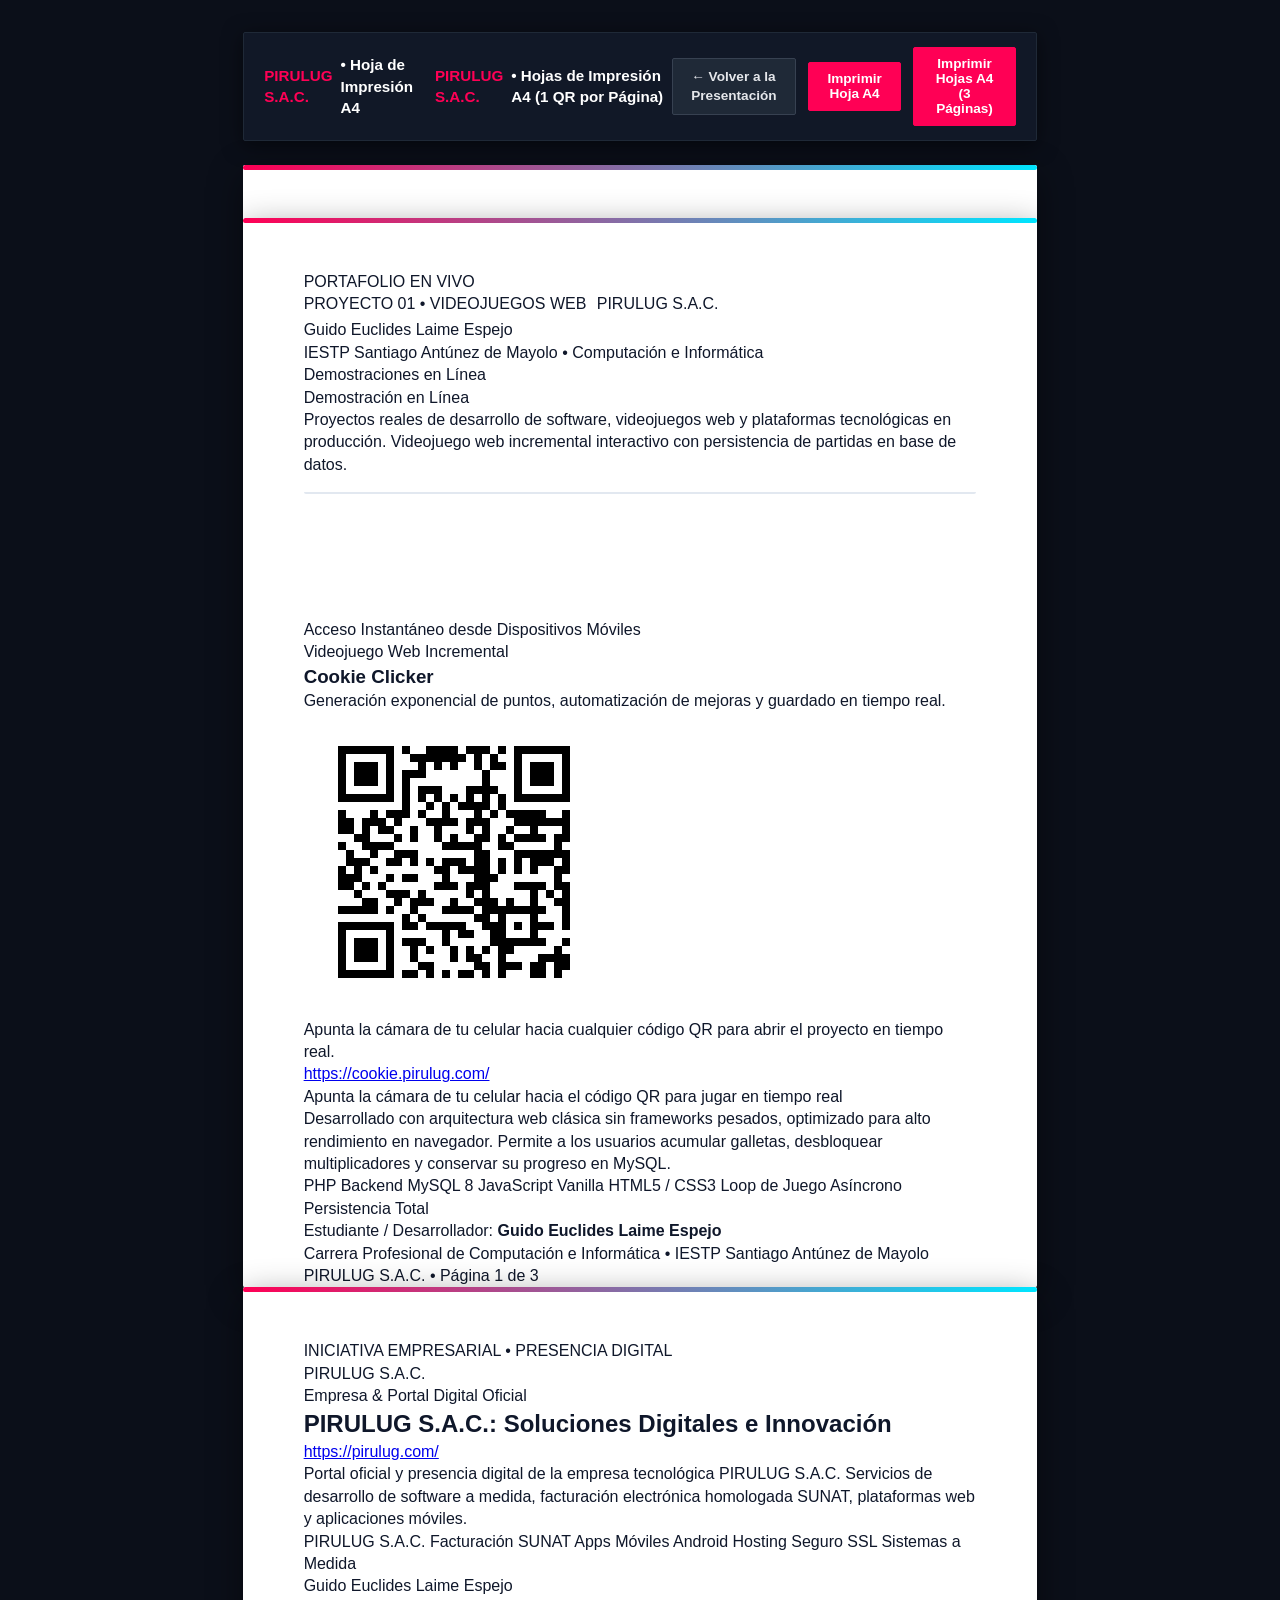
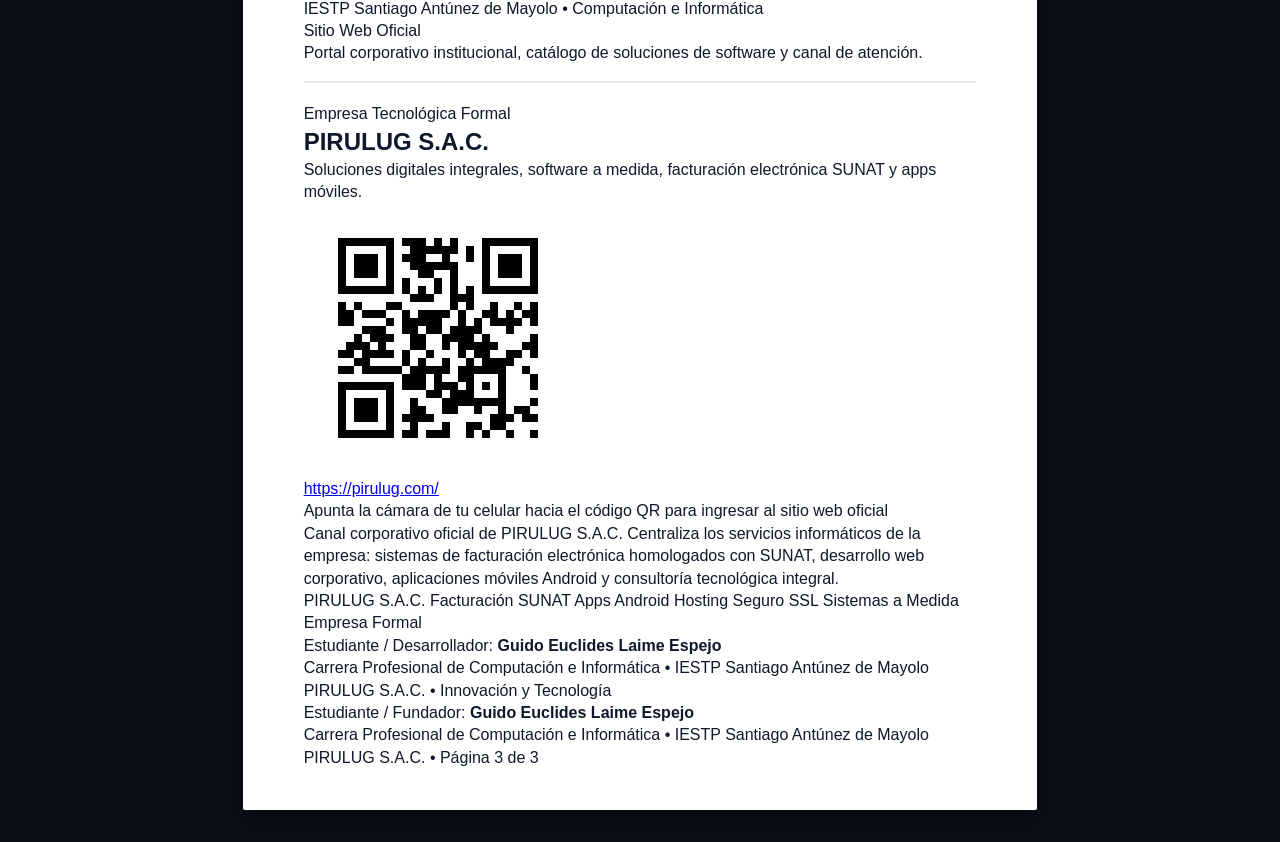
<file: .presentacion/imprimir.html>
<!DOCTYPE html>
<html lang="es">
<head>
    <meta charset="UTF-8">
    <meta name="viewport" content="width=device-width, initial-scale=1.0">
    <title>Ecosistema de Proyectos Tecnológicos - Guido Euclides Laime Espejo | PIRULUG S.A.C.</title>
    <title>Hojas de Impresión A4 - Guido Euclides Laime Espejo | PIRULUG S.A.C.</title>
    <style>
        :root {
            --primary: #ff0055;
            --primary-dark: #d60047;
            --primary-light: rgba(255, 0, 85, 0.08);
            --primary-border: rgba(255, 0, 85, 0.35);

            --text-dark: #0f172a;
            --text-secondary: #475569;
            --text-secondary: #334155;
            --text-muted: #64748b;

            --border-light: #e2e8f0;
            --border-strong: #cbd5e1;
            --bg-card: #ffffff;
            --bg-neutral: #f8fafc;
        }

        /* Regla estricta: border-radius maximo 2px */
        *, *::before, *::after {
            box-sizing: border-box;
            border-radius: 2px !important;
            margin: 0;
            padding: 0;
        }

        body {
            font-family: -apple-system, BlinkMacSystemFont, "Segoe UI", Roboto, "Helvetica Neue", Arial, sans-serif;
            background-color: #0b0f19;
            color: var(--text-dark);
            line-height: 1.4;
            min-height: 100vh;
            display: flex;
            flex-direction: column;
            align-items: center;
            padding: 2rem 1rem;
        }

        /* Barra de navegacion en pantalla (no se imprime) */
        /* Barra de navegacion superior en pantalla */
        .screen-toolbar {
            width: 100%;
            max-width: 210mm;
            display: flex;
            justify-content: space-between;
            align-items: center;
            margin-bottom: 1.25rem;
            margin-bottom: 1.5rem;
            background-color: #111827;
            border: 1px solid #1f2937;
            padding: 0.75rem 1.25rem;
            padding: 0.85rem 1.25rem;
            color: #ffffff;
            position: sticky;
            top: 1rem;
            z-index: 100;
            box-shadow: 0 4px 20px rgba(0, 0, 0, 0.5);
        }

        .screen-toolbar-title {
            font-size: 0.95rem;
            font-weight: 700;
            color: #ffffff;
            display: flex;
            align-items: center;
            gap: 0.5rem;
        }

        .screen-toolbar-title span {
            color: var(--primary);
        }

        .screen-toolbar-actions {
            display: flex;
            gap: 0.75rem;
            align-items: center;
        }

        .btn-action {
            display: inline-flex;
            align-items: center;
            gap: 0.4rem;
            padding: 0.5rem 1rem;
            padding: 0.55rem 1.15rem;
            font-size: 0.85rem;
            font-weight: 700;
            cursor: pointer;
            text-decoration: none;
            transition: all 0.15s ease;
            border: 1px solid transparent;
        }

        .btn-action.btn-primary {
            background-color: var(--primary);
            color: #ffffff;
            border-color: var(--primary);
        }

        .btn-action.btn-primary:hover {
            background-color: var(--primary-dark);
        }

        .btn-action.btn-secondary {
            background-color: #1f2937;
            color: #e5e7eb;
            border-color: #374151;
        }

        .btn-action.btn-secondary:hover {
            background-color: #374151;
            color: #ffffff;
        }

        /* Contenedor Hoja A4 */
        /* Contenedor de las hojas A4 */
        .pages-container {
            display: flex;
            flex-direction: column;
            gap: 2.5rem;
            align-items: center;
            width: 100%;
        }

        /* Hoja A4 Individual (210mm x 297mm) */
        .page-a4 {
            width: 210mm;
            min-height: 297mm;
            height: 297mm;
            background-color: #ffffff;
            box-shadow: 0 10px 30px rgba(0, 0, 0, 0.45);
            padding: 12mm 15mm;
            box-shadow: 0 10px 35px rgba(0, 0, 0, 0.45);
            padding: 14mm 16mm;
            display: flex;
            flex-direction: column;
            justify-content: space-between;
            position: relative;
            overflow: hidden;
            page-break-after: always;
            break-after: page;
        }

        /* Franja de acento superior */
        .page-a4:last-child {
            page-break-after: auto;
            break-after: auto;
        }

        /* Franja superior decorativa */
        .page-a4::before {
            content: "";
            position: absolute;
            top: 0;
            left: 0;
            right: 0;
            height: 4px;
            height: 5px;
            background: linear-gradient(90deg, var(--primary) 0%, #00e5ff 100%);
        }

        /* Encabezado A4 */
        /* Encabezado Formal */
        .print-header {
            border-bottom: 2px solid var(--border-light);
            padding-bottom: 0.85rem;
            margin-bottom: 1rem;
            padding-bottom: 1rem;
            margin-bottom: 1.25rem;
            display: flex;
            justify-content: space-between;
            align-items: flex-start;
        }

        .header-brand {
            display: flex;
            flex-direction: column;
        }

        .header-logo-row {
        .header-badge-row {
            display: flex;
            align-items: center;
            gap: 0.5rem;
            margin-bottom: 0.2rem;
            gap: 0.65rem;
            margin-bottom: 0.25rem;
        }

        .header-logo-badge {
        .header-badge {
            background-color: var(--primary);
            color: #ffffff;
            font-size: 0.72rem;
            font-weight: 900;
            padding: 0.15rem 0.45rem;
            font-weight: 800;
            padding: 0.18rem 0.55rem;
            letter-spacing: 0.1em;
            text-transform: uppercase;
        }

        .header-company-name {
            font-size: 1.35rem;
            font-size: 1.45rem;
            font-weight: 900;
            letter-spacing: -0.02em;
            color: #0f172a;
        }

        .header-company-name span {
            color: var(--primary);
        }

        .header-author-name {
            font-size: 1.05rem;
            font-size: 1.15rem;
            font-weight: 800;
            color: #1e293b;
            margin-top: 0.15rem;
        }

        .header-institution {
            font-size: 0.82rem;
            font-size: 0.84rem;
            color: var(--text-muted);
            font-weight: 600;
            margin-top: 0.1rem;
            margin-top: 0.15rem;
        }

        .header-context {
            text-align: right;
            max-width: 250px;
            max-width: 240px;
        }

        .header-context-title {
        .header-context-tag {
            font-size: 0.75rem;
            font-weight: 800;
            text-transform: uppercase;
            letter-spacing: 0.08em;
            color: var(--primary);
            margin-bottom: 0.2rem;
        }

        .header-context-desc {
            font-size: 0.76rem;
            font-size: 0.78rem;
            color: var(--text-secondary);
            line-height: 1.35;
        }

        /* Banner de Instrucciones */
        .scan-instruction-banner {
            background-color: var(--primary-light);
            border: 1px dashed var(--primary-border);
            padding: 0.55rem 0.85rem;
            margin-bottom: 1.15rem;
        /* Cuerpo Central Destacado */
        .main-qr-showcase {
            flex: 1;
            display: flex;
            flex-direction: column;
            align-items: center;
            justify-content: space-between;
            justify-content: center;
            text-align: center;
            padding: 1rem 0;
        }

        .scan-instruction-text {
            font-size: 0.8rem;
            font-weight: 700;
        .showcase-tag {
            font-size: 0.78rem;
            font-weight: 800;
            text-transform: uppercase;
            letter-spacing: 0.15em;
            color: var(--primary);
            background-color: var(--primary-light);
            border: 1px solid var(--primary-border);
            padding: 0.25rem 0.85rem;
            margin-bottom: 0.75rem;
            display: inline-block;
        }

        .showcase-title {
            font-size: 2.1rem;
            font-weight: 900;
            color: #0f172a;
            letter-spacing: -0.03em;
            margin-bottom: 0.35rem;
            line-height: 1.2;
        }

        .scan-instruction-sub {
            font-size: 0.75rem;
        .showcase-subtitle {
            font-size: 1.05rem;
            font-weight: 600;
            color: var(--text-secondary);
            margin-bottom: 1.5rem;
            max-width: 580px;
        }

        /* Lista de Tarjetas QR en Formato A4 */
        .qr-cards-container {
            display: flex;
            flex-direction: column;
            gap: 1rem;
            flex: 1;
        }

        .qr-print-card {
            border: 1px solid var(--border-strong);
            background-color: var(--bg-card);
            padding: 1rem 1.15rem;
            display: flex;
            align-items: center;
            gap: 1.35rem;
            position: relative;
            page-break-inside: avoid;
        }

        .qr-print-card::before {
            content: "";
            position: absolute;
            left: 0;
            top: 0;
            bottom: 0;
            width: 4px;
            background-color: var(--border-strong);
        }

        .qr-print-card.featured::before {
            background-color: var(--primary);
        }

        /* Marco del Codigo QR */
        .qr-print-frame {
        /* Marco Gigante para el Codigo QR */
        .large-qr-frame {
            background-color: #ffffff;
            border: 1px solid var(--border-light);
            padding: 6px;
            box-shadow: 0 2px 8px rgba(0, 0, 0, 0.06);
            display: flex;
            border: 2px solid var(--primary);
            padding: 14px;
            box-shadow: 0 8px 24px rgba(0, 0, 0, 0.08);
            display: inline-flex;
            align-items: center;
            justify-content: center;
            flex-shrink: 0;
            margin-bottom: 1.25rem;
            position: relative;
        }

        .qr-print-frame img {
            width: 140px;
            height: 140px;
        .large-qr-frame img {
            width: 250px;
            height: 250px;
            display: block;
            image-rendering: pixelated;
        }

        /* Informacion del Proyecto */
        .qr-print-info {
            flex: 1;
            min-width: 0;
            display: flex;
            flex-direction: column;
            justify-content: center;
        /* Enlace Web Visible y Grande */
        .showcase-url-box {
            background-color: var(--bg-neutral);
            border: 1px solid var(--border-strong);
            padding: 0.65rem 1.5rem;
            margin-bottom: 1rem;
            display: inline-block;
        }

        .qr-print-tag {
            display: inline-block;
            align-self: flex-start;
            font-size: 0.68rem;
        .showcase-url {
            font-family: "Courier New", Courier, monospace;
            font-size: 1.25rem;
            font-weight: 800;
            text-transform: uppercase;
            letter-spacing: 0.1em;
            color: var(--primary);
            background-color: var(--primary-light);
            border: 1px solid var(--primary-border);
            padding: 0.15rem 0.45rem;
            margin-bottom: 0.35rem;
            text-decoration: none;
            letter-spacing: 0.02em;
        }

        .qr-print-title {
            font-size: 1.15rem;
            font-weight: 800;
            color: #0f172a;
            margin-bottom: 0.2rem;
            letter-spacing: -0.01em;
        .showcase-instruction {
            font-size: 0.88rem;
            font-weight: 700;
            color: #1e293b;
            margin-bottom: 1.25rem;
            display: flex;
            align-items: center;
            justify-content: center;
            gap: 0.4rem;
        }

        .qr-print-url {
            font-family: "Courier New", Courier, monospace;
            font-size: 0.9rem;
            font-weight: 700;
            color: var(--primary);
            margin-bottom: 0.45rem;
            text-decoration: none;
            display: block;
        /* Ficha Informativa y Tecnologias */
        .showcase-info-card {
            background-color: var(--bg-neutral);
            border: 1px solid var(--border-light);
            padding: 0.95rem 1.5rem;
            max-width: 620px;
            width: 100%;
            text-align: left;
        }

        .qr-print-desc {
            font-size: 0.8rem;
        .showcase-desc {
            font-size: 0.85rem;
            color: var(--text-secondary);
            line-height: 1.45;
            margin-bottom: 0.5rem;
            line-height: 1.5;
            margin-bottom: 0.75rem;
        }

        .qr-print-specs {
        .showcase-specs {
            display: flex;
            flex-wrap: wrap;
            gap: 0.4rem;
            gap: 0.45rem;
        }

        .spec-badge {
            font-size: 0.7rem;
            font-weight: 600;
        .spec-pill {
            font-size: 0.72rem;
            font-weight: 700;
            color: #334155;
            background-color: var(--bg-neutral);
            border: 1px solid var(--border-light);
            padding: 0.15rem 0.45rem;
            background-color: #ffffff;
            border: 1px solid var(--border-strong);
            padding: 0.2rem 0.55rem;
            text-transform: uppercase;
        }

        .spec-badge.accent {
        .spec-pill.accent {
            color: var(--primary-dark);
            border-color: var(--primary-border);
            background-color: var(--primary-light);
            font-weight: 700;
        }

        /* Pie de Pagina A4 */
        .print-footer {
            border-top: 1px solid var(--border-light);
            padding-top: 0.75rem;
            margin-top: 1rem;
            padding-top: 0.85rem;
            display: flex;
            justify-content: space-between;
            align-items: center;
            font-size: 0.75rem;
            font-size: 0.78rem;
            color: var(--text-muted);
        }

        .footer-left {
            display: flex;
            flex-direction: column;
            gap: 0.1rem;
            gap: 0.15rem;
        }

        .footer-left strong {
            color: #0f172a;
        }

        .footer-right {
            text-align: right;
            font-weight: 600;
        }

        .footer-right .company-mark {
            color: var(--primary);
            font-weight: 800;
        }

        /* Reglas Especificas de Impresion */
        /* Reglas Estrictas de Impresion para Navegadores */
        @media print {
            body {
                background: none !important;
                padding: 0 !important;
                margin: 0 !important;
            }

            .screen-toolbar {
                display: none !important;
            }

            .pages-container {
                display: block !important;
                gap: 0 !important;
            }

            .page-a4 {
                width: 100% !important;
                min-height: 100% !important;
                height: 100% !important;
                min-height: 297mm !important;
                max-height: 297mm !important;
                box-shadow: none !important;
                padding: 8mm 10mm !important;
                padding: 12mm 15mm !important;
                margin: 0 !important;
                page-break-after: always !important;
                break-after: page !important;
                display: flex !important;
                flex-direction: column !important;
                justify-content: space-between !important;
            }

            .page-a4:last-child {
                page-break-after: auto !important;
                break-after: auto !important;
            }

            @page {
                size: A4 portrait;
                margin: 6mm 8mm;
                margin: 0;
            }

            .qr-print-card {
                page-break-inside: avoid;
            }
        }
    </style>
</head>
<body>

    <!-- Barra Superior de Navegacion en Pantalla -->
    <header class="screen-toolbar">
        <div class="screen-toolbar-title">
            <span>PIRULUG S.A.C.</span> &bull; Hoja de Impresión A4
            <span>PIRULUG S.A.C.</span> &bull; Hojas de Impresión A4 (1 QR por Página)
        </div>
        <div class="screen-toolbar-actions">
            <a href="index.html" class="btn-action btn-secondary" title="Regresar a la presentación de diapositivas">
                &larr; Volver a la Presentación
            </a>
            <button onclick="window.print()" class="btn-action btn-primary" title="Imprimir o guardar en PDF">
                Imprimir Hoja A4
            <button onclick="window.print()" class="btn-action btn-primary" title="Imprimir las 3 hojas o guardar en PDF">
                Imprimir Hojas A4 (3 Páginas)
            </button>
        </div>
    </header>

    <!-- Documento Formato A4 -->
    <main class="page-a4">
    <!-- Contenedor de las 3 Hojas A4 -->
    <div class="pages-container">

        <div>
            <!-- Encabezado Institucional y Comercial -->
        <!-- ==========================================
             PÁGINA 1: COOKIE CLICKER (VIDEOJUEGO WEB)
             ========================================== -->
        <main class="page-a4">
            <!-- Encabezado -->
            <header class="print-header">
                <div class="header-brand">
                    <div class="header-logo-row">
                        <span class="header-logo-badge">PORTAFOLIO EN VIVO</span>
                    <div class="header-badge-row">
                        <span class="header-badge">PROYECTO 01 &bull; VIDEOJUEGOS WEB</span>
                        <div class="header-company-name">PIRULUG <span>S.A.C.</span></div>
                    </div>
                    <div class="header-author-name">Guido Euclides Laime Espejo</div>
                    <div class="header-institution">
                        IESTP Santiago Antúnez de Mayolo &bull; Computación e Informática
                    </div>
                </div>

                <div class="header-context">
                    <div class="header-context-title">Demostraciones en Línea</div>
                    <div class="header-context-tag">Demostración en Línea</div>
                    <div class="header-context-desc">
                        Proyectos reales de desarrollo de software, videojuegos web y plataformas tecnológicas en producción.
                        Videojuego web incremental interactivo con persistencia de partidas en base de datos.
                    </div>
                </div>
            </header>

            <!-- Banner de Instruccion para el Escaneo -->
            <section class="scan-instruction-banner">
                <div class="scan-instruction-text">
                    Acceso Instantáneo desde Dispositivos Móviles
            <!-- Contenido Central QR Gigante -->
            <section class="main-qr-showcase">
                <span class="showcase-tag">Videojuego Web Incremental</span>
                <h1 class="showcase-title">Cookie Clicker</h1>
                <p class="showcase-subtitle">
                    Generación exponencial de puntos, automatización de mejoras y guardado en tiempo real.
                </p>

                <!-- Marco QR 250px -->
                <div class="large-qr-frame">
                    <img src="qr-cookie.pirulug.com.png" alt="Código QR Cookie Clicker">
                </div>
                <div class="scan-instruction-sub">
                    Apunta la cámara de tu celular hacia cualquier código QR para abrir el proyecto en tiempo real.

                <!-- Enlace Web -->
                <div class="showcase-url-box">
                    <a href="https://cookie.pirulug.com/" target="_blank" class="showcase-url">
                        https://cookie.pirulug.com/
                    </a>
                </div>

                <div class="showcase-instruction">
                    Apunta la cámara de tu celular hacia el código QR para jugar en tiempo real
                </div>

                <!-- Ficha Informativa -->
                <div class="showcase-info-card">
                    <p class="showcase-desc">
                        Desarrollado con arquitectura web clásica sin frameworks pesados, optimizado para alto rendimiento en navegador. Permite a los usuarios acumular galletas, desbloquear multiplicadores y conservar su progreso en MySQL.
                    </p>
                    <div class="showcase-specs">
                        <span class="spec-pill accent">PHP Backend</span>
                        <span class="spec-pill">MySQL 8</span>
                        <span class="spec-pill">JavaScript Vanilla</span>
                        <span class="spec-pill">HTML5 / CSS3</span>
                        <span class="spec-pill">Loop de Juego Asíncrono</span>
                        <span class="spec-pill accent">Persistencia Total</span>
                    </div>
                </div>
            </section>

            <!-- Contenedor de las 3 Tarjetas QR -->
            <section class="qr-cards-container">
            <!-- Pie de Pagina -->
            <footer class="print-footer">
                <div class="footer-left">
                    <div>Estudiante / Desarrollador: <strong>Guido Euclides Laime Espejo</strong></div>
                    <div>Carrera Profesional de Computación e Informática &bull; IESTP Santiago Antúnez de Mayolo</div>
                </div>
                <div class="footer-right">
                    <span class="company-mark">PIRULUG S.A.C.</span> &bull; Página 1 de 3
                </div>
            </footer>
        </main>

                <!-- TARJETA 01: COOKIE CLICKER -->
                <article class="qr-print-card featured">
                    <div class="qr-print-frame">
                        <img src="qr-cookie.pirulug.com.png" alt="QR Cookie Clicker">
        <!-- ==========================================
             PÁGINA 2: VS CULTURA GENERAL (MULTIJUGADOR)
             ========================================== -->
        <main class="page-a4">
            <!-- Encabezado -->
            <header class="print-header">
                <div class="header-brand">
                    <div class="header-badge-row">
                        <span class="header-badge">PROYECTO 02 &bull; SISTEMAS EN TIEMPO REAL</span>
                        <div class="header-company-name">PIRULUG <span>S.A.C.</span></div>
                    </div>
                    <div class="qr-print-info">
                        <span class="qr-print-tag">Videojuego Web Incremental</span>
                        <h2 class="qr-print-title">Cookie Clicker: Juego Incremental y Persistente</h2>
                        <a href="https://cookie.pirulug.com/" target="_blank" class="qr-print-url">
                            https://cookie.pirulug.com/
                        </a>
                        <p class="qr-print-desc">
                            Videojuego web interactivo desarrollado con arquitectura clásica y optimizada. Mecánicas incrementales de clics, cálculo matemático de producción por segundo y persistencia de partidas en base de datos.
                        </p>
                        <div class="qr-print-specs">
                            <span class="spec-badge accent">PHP Backend</span>
                            <span class="spec-badge">MySQL</span>
                            <span class="spec-badge">JavaScript ES6</span>
                            <span class="spec-badge">HTML5 / CSS3</span>
                            <span class="spec-badge">Partidas Guardadas</span>
                        </div>
                    <div class="header-author-name">Guido Euclides Laime Espejo</div>
                    <div class="header-institution">
                        IESTP Santiago Antúnez de Mayolo &bull; Computación e Informática
                    </div>
                </article>
                </div>

                <!-- TARJETA 02: VS CULTURA GENERAL -->
                <article class="qr-print-card featured">
                    <div class="qr-print-frame">
                        <img src="qr-cultura.pirulug.com.png" alt="QR VS Cultura General">
                <div class="header-context">
                    <div class="header-context-tag">Demostración en Línea</div>
                    <div class="header-context-desc">
                        Plataforma web multijugador competitiva con emparejamiento y sincronización de partidas.
                    </div>
                    <div class="qr-print-info">
                        <span class="qr-print-tag">Plataforma Multijugador Real-Time</span>
                        <h2 class="qr-print-title">VS Cultura General: Arena Competitiva del Perú</h2>
                        <a href="https://cultura.pirulug.com/" target="_blank" class="qr-print-url">
                            https://cultura.pirulug.com/
                        </a>
                        <p class="qr-print-desc">
                            Plataforma multijugador sincronizada con duelos 1 vs 1, modalidad por equipos 2 vs 2 y salas privadas personalizadas. Banco de preguntas de 18 categorías peruanas y sistema competitivo ELO.
                        </p>
                        <div class="qr-print-specs">
                            <span class="spec-badge accent">PHP 8.5 Modular (MVC)</span>
                            <span class="spec-badge">MySQL 8 Normalizado</span>
                            <span class="spec-badge">Fetch API & Polling</span>
                            <span class="spec-badge">Sistema ELO</span>
                            <span class="spec-badge">Salas Privadas</span>
                        </div>
                </div>
            </header>

            <!-- Contenido Central QR Gigante -->
            <section class="main-qr-showcase">
                <span class="showcase-tag">Plataforma Multijugador Real-Time</span>
                <h1 class="showcase-title">VS Cultura General</h1>
                <p class="showcase-subtitle">
                    Arena de preguntas y respuestas sobre cultura peruana, duelos 1 vs 1 y competencias 2 vs 2.
                </p>

                <!-- Marco QR 250px -->
                <div class="large-qr-frame">
                    <img src="qr-cultura.pirulug.com.png" alt="Código QR VS Cultura General">
                </div>

                <!-- Enlace Web -->
                <div class="showcase-url-box">
                    <a href="https://cultura.pirulug.com/" target="_blank" class="showcase-url">
                        https://cultura.pirulug.com/
                    </a>
                </div>

                <div class="showcase-instruction">
                    Apunta la cámara de tu celular hacia el código QR para unirte a una partida en vivo
                </div>

                <!-- Ficha Informativa -->
                <div class="showcase-info-card">
                    <p class="showcase-desc">
                        Plataforma sincronizada donde los jugadores compiten en tiempo real. Cuenta con salas privadas personalizadas mediante código único, temporizador estricto, ranking competitivo ELO y 18 categorías de historia, geografía y patrimonio peruano.
                    </p>
                    <div class="showcase-specs">
                        <span class="spec-pill accent">PHP 8.5 Modular (MVC)</span>
                        <span class="spec-pill">MySQL 8 Normalizado</span>
                        <span class="spec-pill">Fetch API & Polling</span>
                        <span class="spec-pill">Sistema ELO</span>
                        <span class="spec-pill">18 Categorías del Perú</span>
                        <span class="spec-pill accent">Salas Privadas</span>
                    </div>
                </article>
                </div>
            </section>

                <!-- TARJETA 03: PIRULUG S.A.C. -->
                <article class="qr-print-card featured">
                    <div class="qr-print-frame">
                        <img src="qr-pirulug.com.png" alt="QR PIRULUG.COM">
            <!-- Pie de Pagina -->
            <footer class="print-footer">
                <div class="footer-left">
                    <div>Estudiante / Desarrollador: <strong>Guido Euclides Laime Espejo</strong></div>
                    <div>Carrera Profesional de Computación e Informática &bull; IESTP Santiago Antúnez de Mayolo</div>
                </div>
                <div class="footer-right">
                    <span class="company-mark">PIRULUG S.A.C.</span> &bull; Página 2 de 3
                </div>
            </footer>
        </main>

        <!-- ==========================================
             PÁGINA 3: PIRULUG.COM (EMPRESA TECNOLÓGICA)
             ========================================== -->
        <main class="page-a4">
            <!-- Encabezado -->
            <header class="print-header">
                <div class="header-brand">
                    <div class="header-badge-row">
                        <span class="header-badge">INICIATIVA EMPRESARIAL &bull; PRESENCIA DIGITAL</span>
                        <div class="header-company-name">PIRULUG <span>S.A.C.</span></div>
                    </div>
                    <div class="qr-print-info">
                        <span class="qr-print-tag">Empresa & Portal Digital Oficial</span>
                        <h2 class="qr-print-title">PIRULUG S.A.C.: Soluciones Digitales e Innovación</h2>
                        <a href="https://pirulug.com/" target="_blank" class="qr-print-url">
                            https://pirulug.com/
                        </a>
                        <p class="qr-print-desc">
                            Portal oficial y presencia digital de la empresa tecnológica PIRULUG S.A.C. Servicios de desarrollo de software a medida, facturación electrónica homologada SUNAT, plataformas web y aplicaciones móviles.
                        </p>
                        <div class="qr-print-specs">
                            <span class="spec-badge accent">PIRULUG S.A.C.</span>
                            <span class="spec-badge">Facturación SUNAT</span>
                            <span class="spec-badge">Apps Móviles Android</span>
                            <span class="spec-badge">Hosting Seguro SSL</span>
                            <span class="spec-badge">Sistemas a Medida</span>
                        </div>
                    <div class="header-author-name">Guido Euclides Laime Espejo</div>
                    <div class="header-institution">
                        IESTP Santiago Antúnez de Mayolo &bull; Computación e Informática
                    </div>
                </article>
                </div>

                <div class="header-context">
                    <div class="header-context-tag">Sitio Web Oficial</div>
                    <div class="header-context-desc">
                        Portal corporativo institucional, catálogo de soluciones de software y canal de atención.
                    </div>
                </div>
            </header>

            <!-- Contenido Central QR Gigante -->
            <section class="main-qr-showcase">
                <span class="showcase-tag">Empresa Tecnológica Formal</span>
                <h1 class="showcase-title">PIRULUG S.A.C.</h1>
                <p class="showcase-subtitle">
                    Soluciones digitales integrales, software a medida, facturación electrónica SUNAT y apps móviles.
                </p>

                <!-- Marco QR 250px -->
                <div class="large-qr-frame">
                    <img src="qr-pirulug.com.png" alt="Código QR PIRULUG.COM">
                </div>

                <!-- Enlace Web -->
                <div class="showcase-url-box">
                    <a href="https://pirulug.com/" target="_blank" class="showcase-url">
                        https://pirulug.com/
                    </a>
                </div>

                <div class="showcase-instruction">
                    Apunta la cámara de tu celular hacia el código QR para ingresar al sitio web oficial
                </div>

                <!-- Ficha Informativa -->
                <div class="showcase-info-card">
                    <p class="showcase-desc">
                        Canal corporativo oficial de PIRULUG S.A.C. Centraliza los servicios informáticos de la empresa: sistemas de facturación electrónica homologados con SUNAT, desarrollo web corporativo, aplicaciones móviles Android y consultoría tecnológica integral.
                    </p>
                    <div class="showcase-specs">
                        <span class="spec-pill accent">PIRULUG S.A.C.</span>
                        <span class="spec-pill">Facturación SUNAT</span>
                        <span class="spec-pill">Apps Android</span>
                        <span class="spec-pill">Hosting Seguro SSL</span>
                        <span class="spec-pill">Sistemas a Medida</span>
                        <span class="spec-pill accent">Empresa Formal</span>
                    </div>
                </div>
            </section>
        </div>

        <!-- Pie de Pagina de la Hoja A4 -->
        <footer class="print-footer">
            <div class="footer-left">
                <div>Estudiante / Desarrollador: <strong>Guido Euclides Laime Espejo</strong></div>
                <div>Carrera Profesional de Computación e Informática &bull; IESTP Santiago Antúnez de Mayolo</div>
            </div>
            <div class="footer-right">
                <span class="company-mark">PIRULUG S.A.C.</span> &bull; Innovación y Tecnología
            </div>
        </footer>
            <!-- Pie de Pagina -->
            <footer class="print-footer">
                <div class="footer-left">
                    <div>Estudiante / Fundador: <strong>Guido Euclides Laime Espejo</strong></div>
                    <div>Carrera Profesional de Computación e Informática &bull; IESTP Santiago Antúnez de Mayolo</div>
                </div>
                <div class="footer-right">
                    <span class="company-mark">PIRULUG S.A.C.</span> &bull; Página 3 de 3
                </div>
            </footer>
        </main>

    </main>
    </div>

</body>
</html>
</file>
